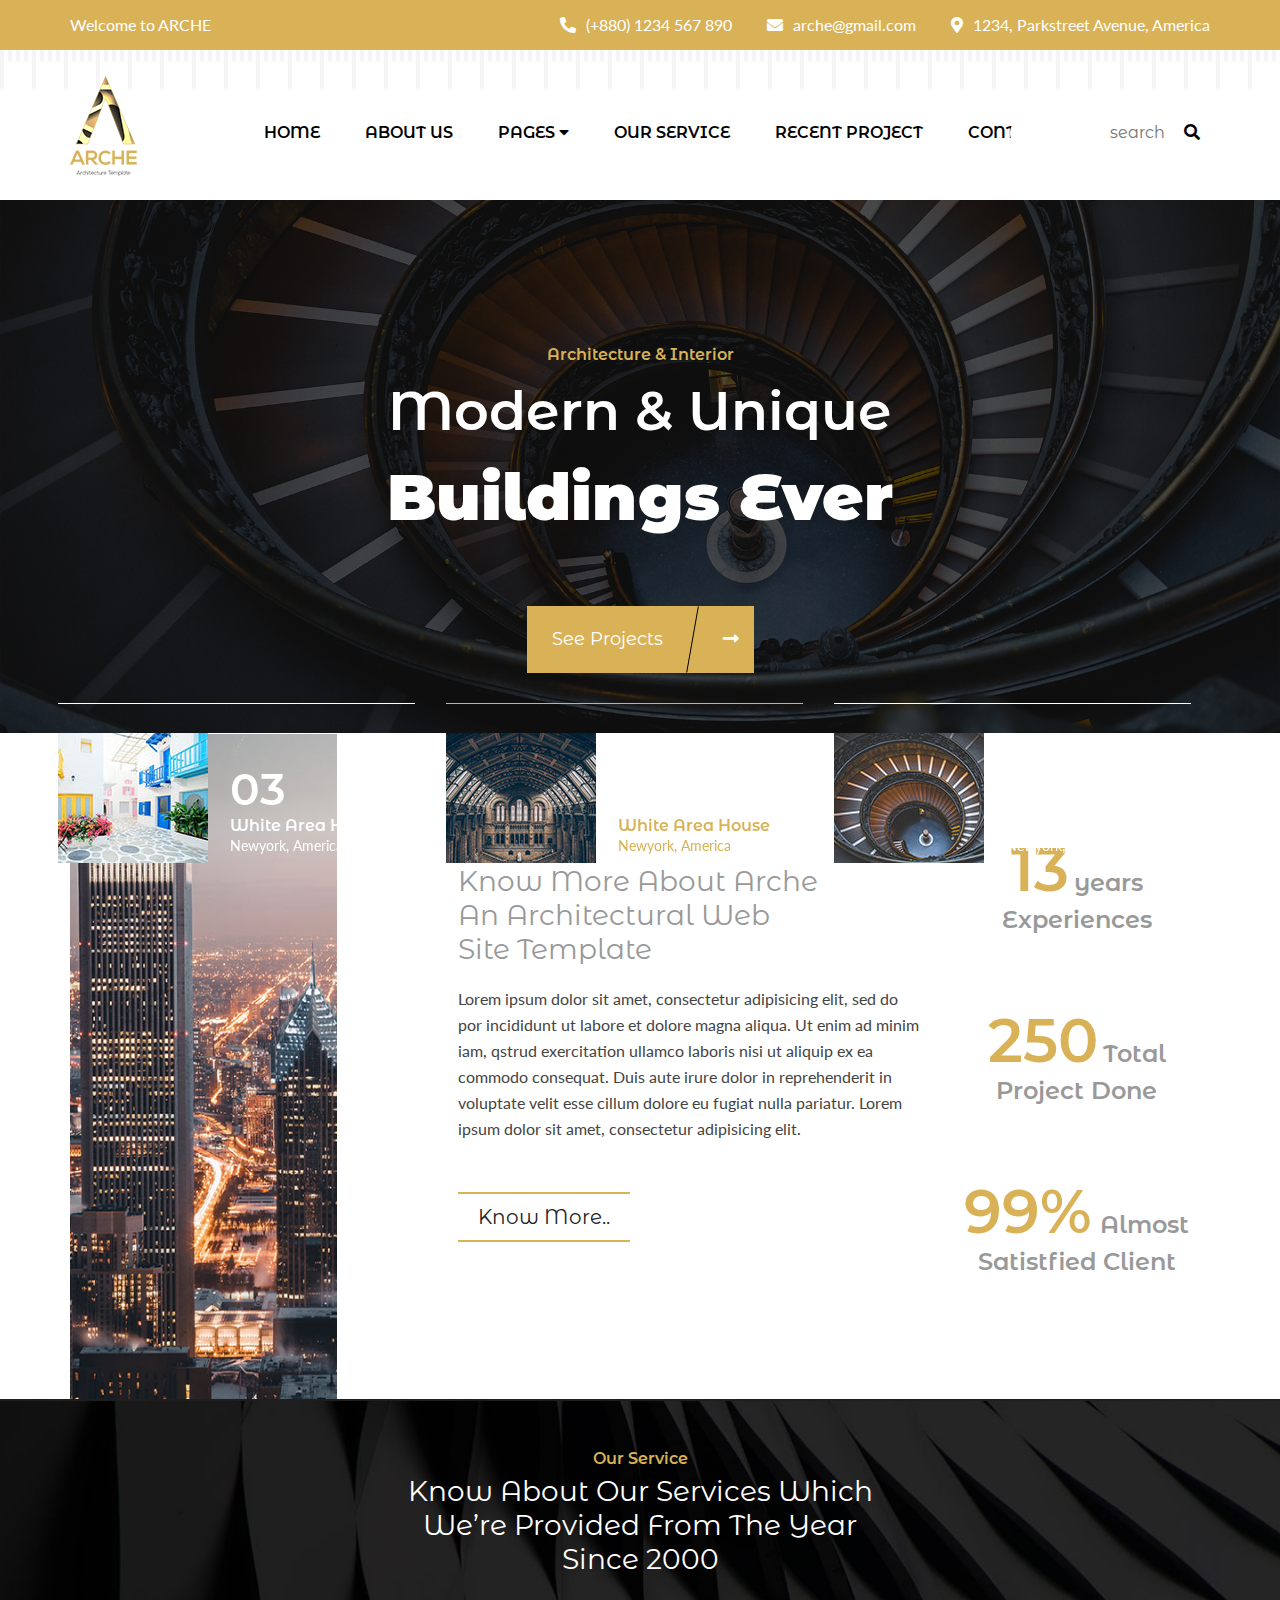
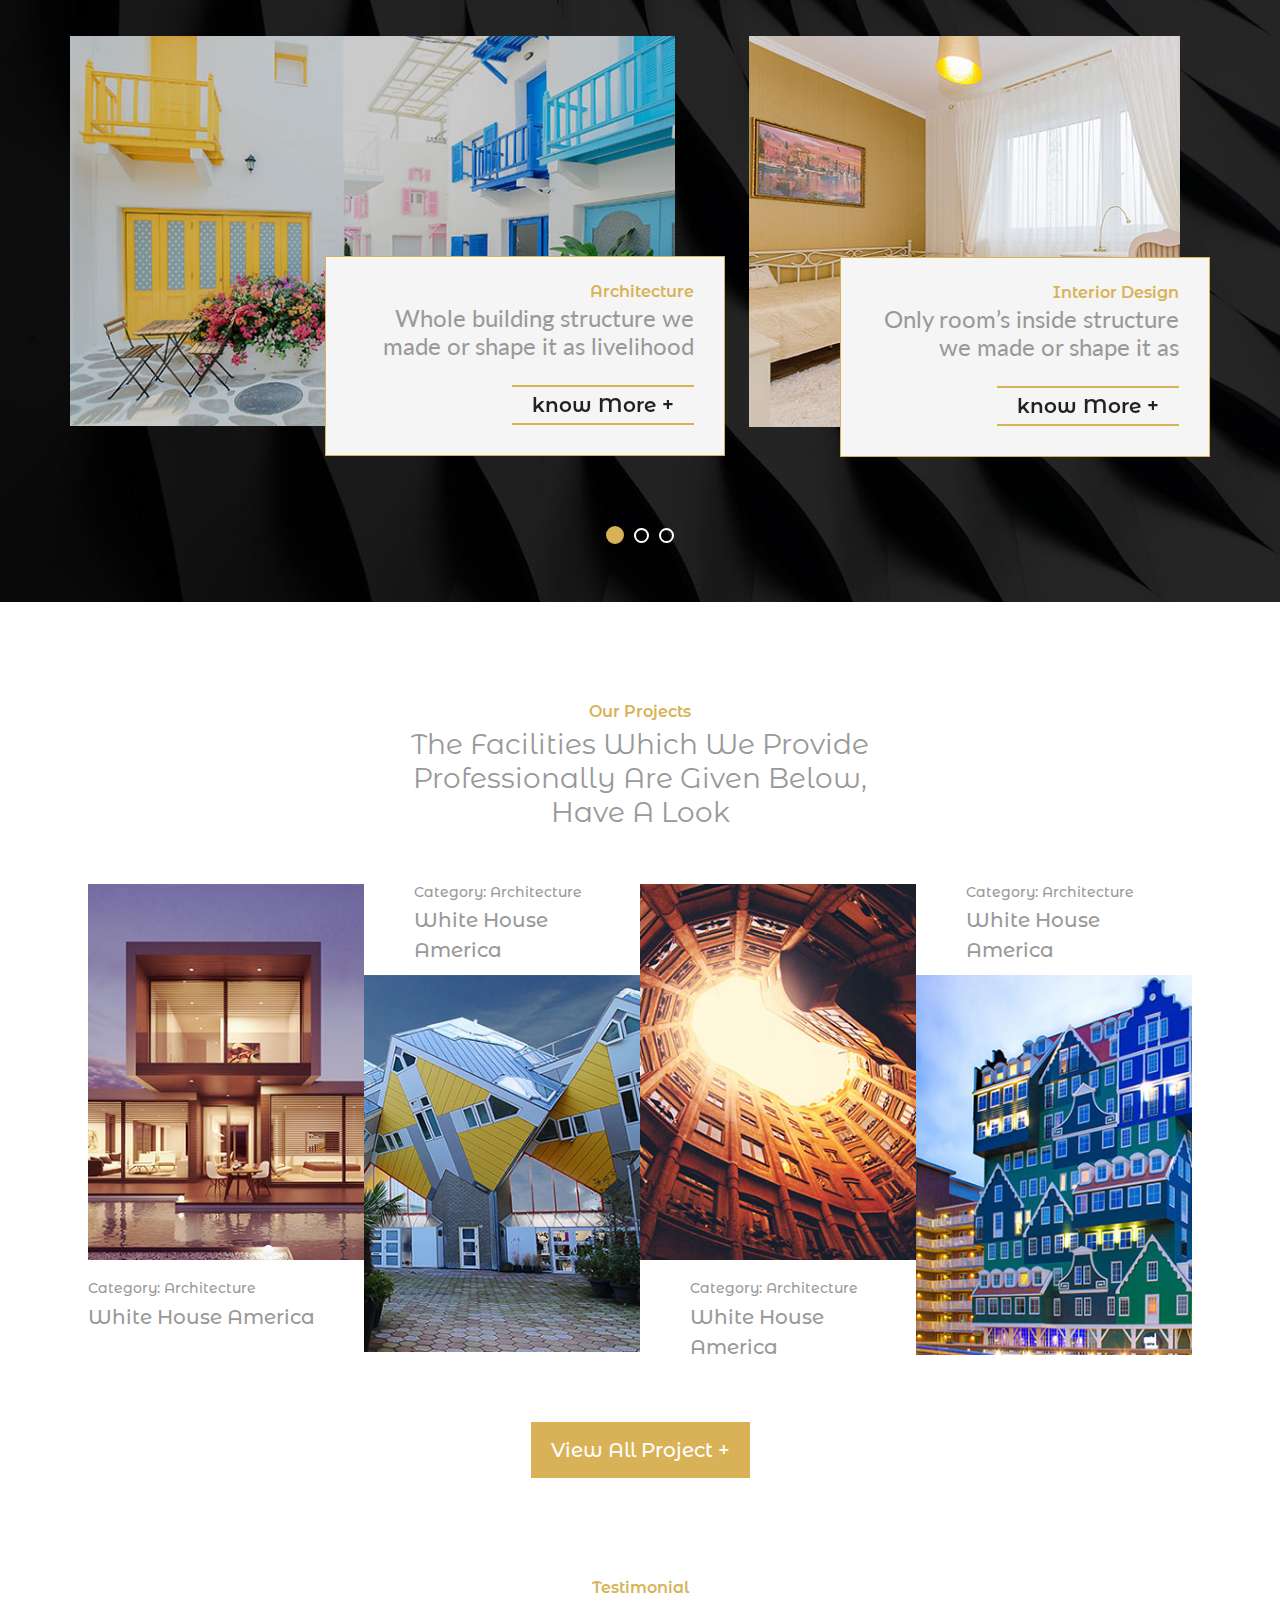
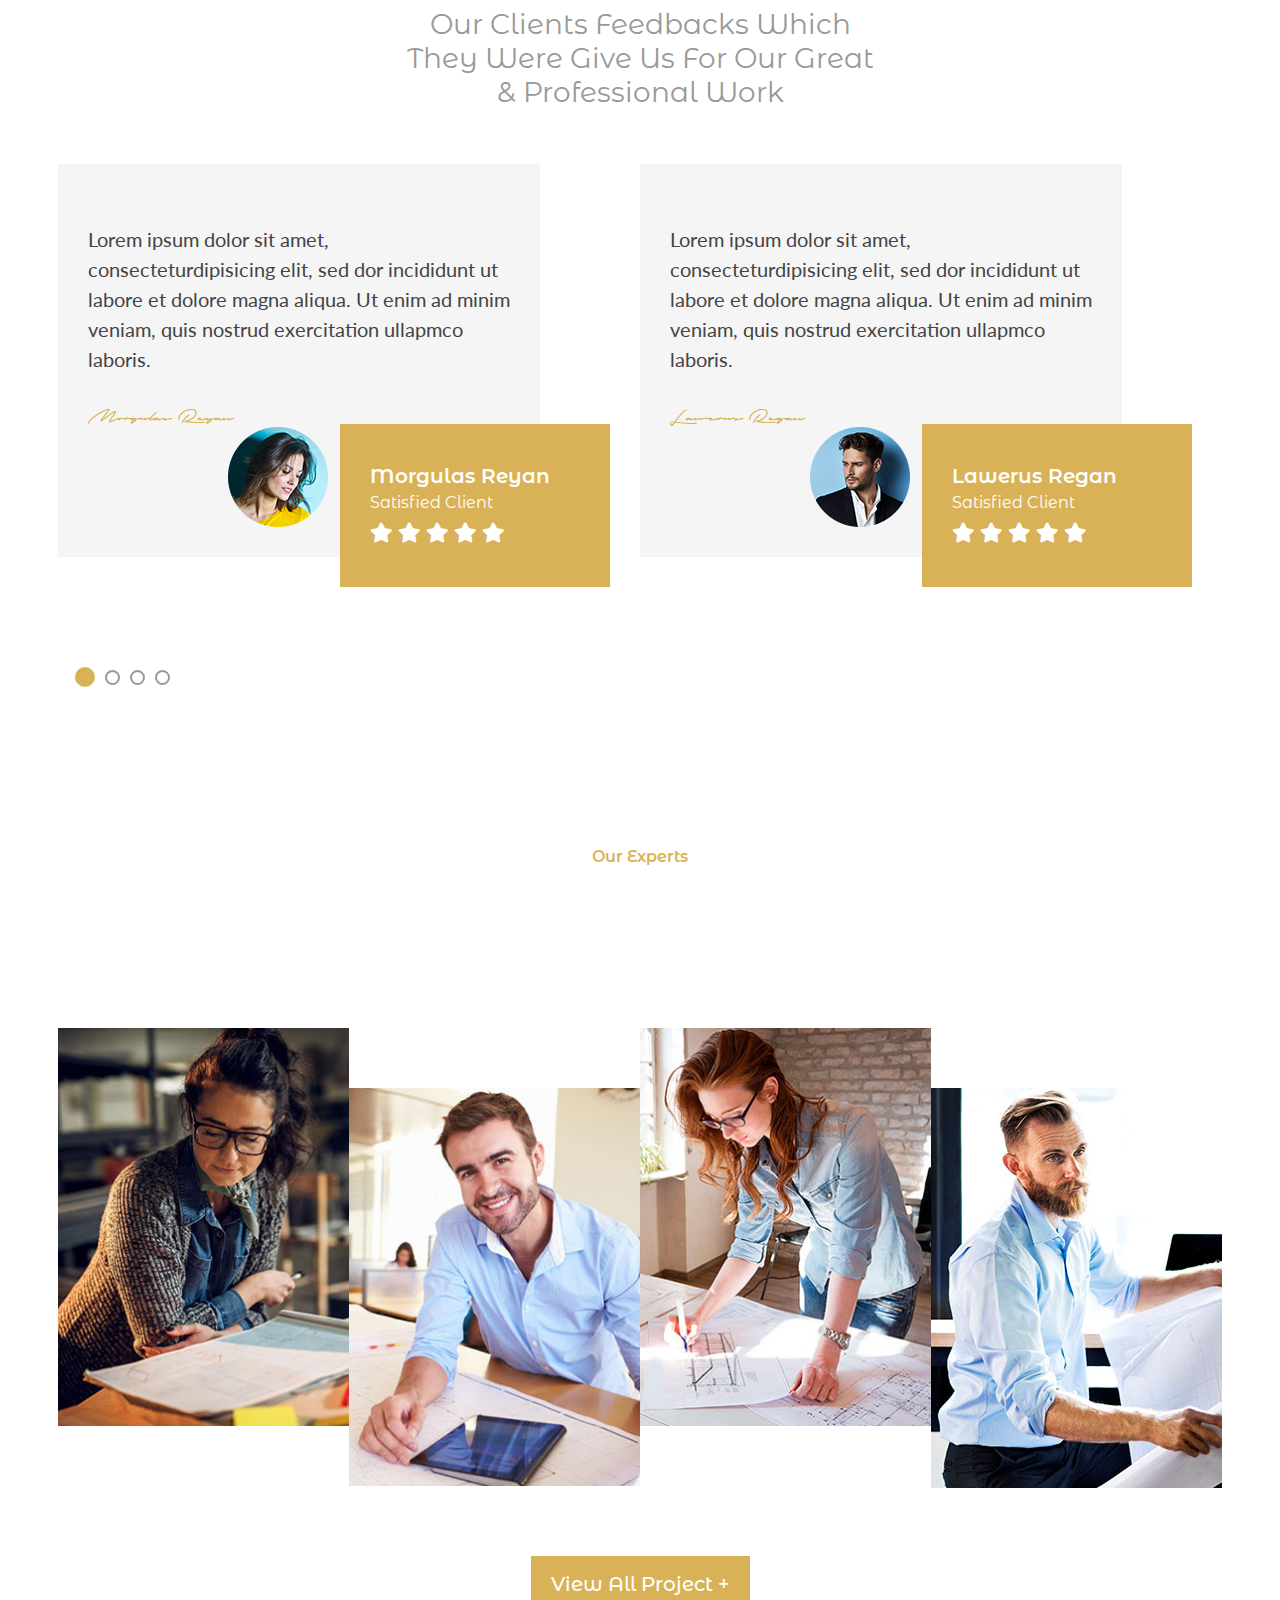
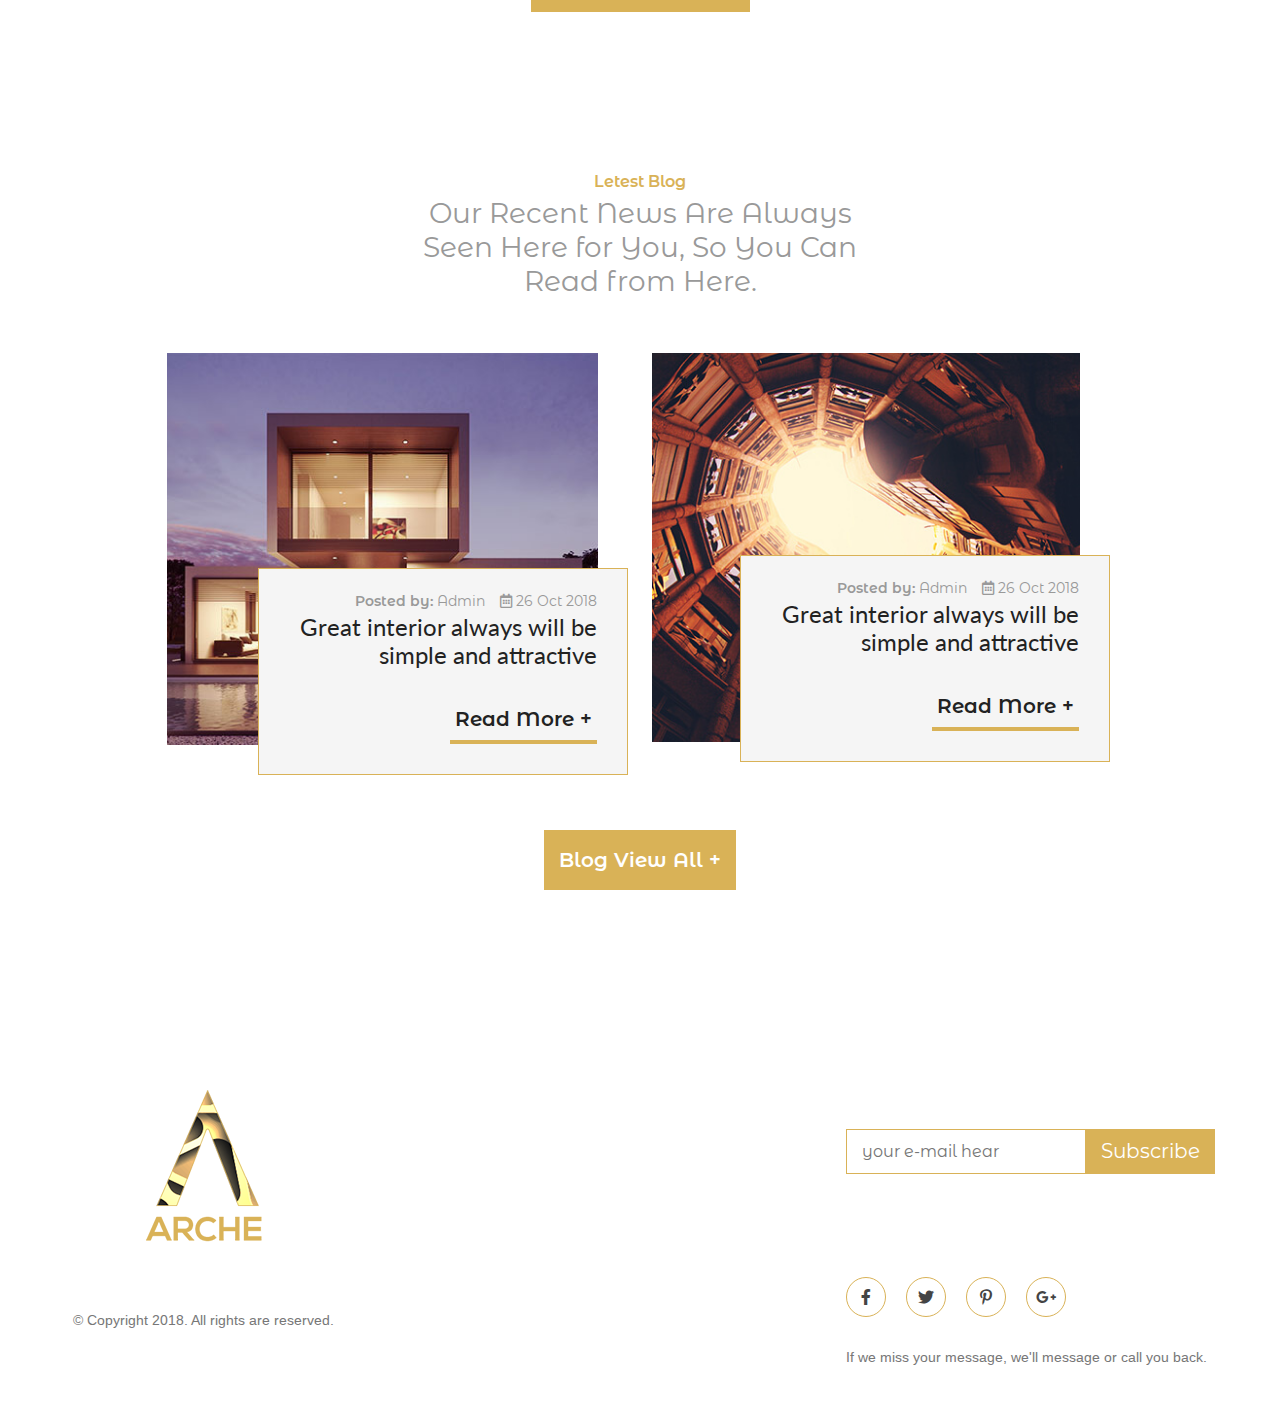
<file: index.html>
<!DOCTYPE html>
<html lang="en">

<head>
    <meta charset="UTF-8">
    <meta name="viewport" content="width=device-width, initial-scale=1">
    <title>Arche</title>
    <!-- Google Font -->
    <link href="https://fonts.googleapis.com/css2?family=Arimo&display=swap" rel="stylesheet">
    <link href="https://fonts.googleapis.com/css2?family=Montserrat+Alternates:wght@300;400;500;600;700;800;900&display=swap" rel="stylesheet">
    <link href="https://fonts.googleapis.com/css2?family=Lato:wght@300;400;700;900&display=swap" rel="stylesheet">
    <!-- Google Font -->
    <!-- Link CSS -->
    <link rel="stylesheet" href="css/all.min.css">
    <link rel="stylesheet" href="css/bootstrap.min.css">
    <!---->
    <link rel="stylesheet" href="css/slick.css">
    <!---->
    <link rel="stylesheet" href="css/style.css">
    <!-- Link CSS -->
</head>

<body>

    <!--=================================
        Header Part Start Hear 
==================================-->
    <section id="header_part">
        <div class="container px-lg-0">
            <div class="row">
                <div class="col-lg-3">
                    <div class="header_text">
                        <p>Welcome to <span>Arche</span></p>
                    </div>
                </div>
                <div class="col-lg-9">
                    <div class="header_contact text-end">
                        <a href="callto:+8801234567890"><i class="fas fa-phone-alt"></i>(+880) 1234 567 890 </a>
                        <a href="mailto:arche@gmail.com "><i class="fas fa-envelope"></i>arche@gmail.com </a>
                        <p><i class="fas fa-map-marker-alt"></i>1234, Parkstreet Avenue, America</p>
                    </div>
                </div>
            </div>
        </div>
    </section>
    <!--=================================
        Header Part End Hear 
==================================-->
    <!--=================================
        Menu Part Start Hear 
==================================-->
    <section id="menu_part">
        <div class="container px-lg-0">
            <div class="row">
                <div class="col-lg-2">
                    <div class="logo">
                        <a href="index.html"><img src="images/logo.png" alt="logo"></a>
                    </div>
                </div>
                <div class="col-lg-10">
                    <div class="menu_section">
                        <nav class="navbar navbar-expand-lg main_menu">
                            <button class="navbar-toggler" type="button" data-bs-toggle="collapse" data-bs-target="#navbarSupportedContent" aria-controls="navbarSupportedContent" aria-expanded="false" aria-label="Toggle navigation">
                                <span class="navbar-toggler-icon"></span>
                            </button>
                            <div class="collapse navbar-collapse" id="navbarSupportedContent">
                                <ul class="navbar-nav me-auto mb-2 mb-lg-0">
                                    <li class="nav-item">
                                        <a class="nav-link active" aria-current="page" href="index.html">Home</a>
                                    </li>
                                    <li class="nav-item">
                                        <a class="nav-link" href="about.html">About Us</a>
                                    </li>
                                    <li class="nav-item">
                                        <a class="nav-link" href="#">Pages <i class="fas fa-caret-down"></i></a>
                                        <ul>
                                            <li><a href="blog.html">Blog</a></li>
                                            <li><a href="#">Blog Details</a></li>
                                            <li><a href="#">Team</a></li>
                                            <li><a href="#">Member Details</a></li>
                                            <li><a href="404.html">404</a></li>
                                        </ul>
                                    </li>
                                    <li class="nav-item">
                                        <a class="nav-link" href="service.html">Our Service</a>
                                    </li>
                                    <li class="nav-item">
                                        <a class="nav-link" href="project.html">Recent Project</a>
                                    </li>
                                    <li class="nav-item">
                                        <a class="nav-link" href="contact.html">Contact</a>
                                    </li>
                                </ul>
                                <form class="search_box">
                                    <div class="search_in">
                                        <input type="text" placeholder="search">
                                    </div>
                                    <div class="search_icon">
                                        <button><i class="fas fa-search"></i></button>
                                    </div>

                                </form>
                            </div>
                        </nav>
                    </div>
                </div>
            </div>
        </div>
    </section>
    <!--=================================
        Menu Part End Hear 
==================================-->


    <!--=================================
        Banner Part Start Hear 
==================================-->
    <section id="banner_part">
        <div class="big_slider text-center">
            <div class="big_slider_item">
                <img src="images/banner_1.jpg" alt="banner" class="img-fluid w-100">
                <div class="overly">
                    <h5>Architecture & Interior</h5>
                    <h2>Modern & Unique</h2>
                    <h1>Buildings Ever</h1>
                    <a href="#">See Projects <i class="fas fa-long-arrow-alt-right"></i></a>
                </div>
            </div>
            <div class="big_slider_item">
                <img src="images/banner_2.jpg" alt="banner" class="img-fluid w-100">
                <div class="overly">
                    <h5>Architecture & Interior</h5>
                    <h2>Modern & Unique</h2>
                    <h1>Buildings Ever</h1>
                    <a href="#">See Projects <i class="fas fa-long-arrow-alt-right"></i></a>
                </div>
            </div>
            <div class="big_slider_item">
                <img src="images/banner_3.jpg" alt="banner" class="img-fluid w-100">
                <div class="overly">
                    <h5>Architecture & Interior</h5>
                    <h2>Modern & Unique</h2>
                    <h1>Buildings Ever</h1>
                    <a href="#">See Projects <i class="fas fa-long-arrow-alt-right"></i></a>
                </div>
            </div>
            <div class="big_slider_item">
                <img src="images/banner_1.jpg" alt="banner" class="img-fluid w-100">
                <div class="overly">
                    <h5>Architecture & Interior</h5>
                    <h2>Modern & Unique</h2>
                    <h1>Buildings Ever</h1>
                    <a href="#">See Projects <i class="fas fa-long-arrow-alt-right"></i></a>
                </div>
            </div>
            <div class="big_slider_item">
                <img src="images/banner_2.jpg" alt="banner" class="img-fluid w-100">
                <div class="overly">
                    <h5>Architecture & Interior</h5>
                    <h2>Modern & Unique</h2>
                    <h1>Buildings Ever</h1>
                    <a href="#">See Projects <i class="fas fa-long-arrow-alt-right"></i></a>
                </div>
            </div>
            <div class="big_slider_item">
                <img src="images/banner_3.jpg" alt="banner" class="img-fluid w-100">
                <div class="overly">
                    <h5>Architecture & Interior</h5>
                    <h2>Modern & Unique</h2>
                    <h1>Buildings Ever</h1>
                    <a href="#">See Projects <i class="fas fa-long-arrow-alt-right"></i></a>
                </div>
            </div>
        </div>
        <div class="small_slider">
            <div class="sm_slider_item">
                <div class="container px-lg-0">
                    <div class="row sm-slider">
                        <div class="col-lg-4 shape1">
                            <div class="row">
                                <div class="col-lg-5">
                                    <img src="images/Small%20Image%2001.jpg" alt="small_banner">
                                </div>
                                <div class="col-lg-7">
                                    <h4>01</h4>
                                    <h3>White Area House</h3>
                                    <p>Newyork, America</p>
                                </div>
                            </div>
                        </div>
                        <div class="col-lg-4 shape1">
                            <div class="row">
                                <div class="col-lg-5">
                                    <img src="images/banner_small2.jpg" alt="small_banner">
                                </div>
                                <div class="col-lg-7">
                                    <h4>02</h4>
                                    <h3>White Area House</h3>
                                    <p>Newyork, America</p>
                                </div>
                            </div>
                        </div>
                        <div class="col-lg-4 shape1">
                            <div class="row">
                                <div class="col-lg-5">
                                    <img src="images/banner_small3.png" alt="small_banner">
                                </div>
                                <div class="col-lg-7">
                                    <h4>03</h4>
                                    <h3>White Area House</h3>
                                    <p>Newyork, America</p>
                                </div>
                            </div>
                        </div>
                        <div class="col-lg-4 shape1">
                            <div class="row">
                                <div class="col-lg-5">
                                    <img src="images/Small%20Image%2001.jpg" alt="small_banner">
                                </div>
                                <div class="col-lg-7">
                                    <h4>01</h4>
                                    <h3>White Area House</h3>
                                    <p>Newyork, America</p>
                                </div>
                            </div>
                        </div>
                        <div class="col-lg-4 shape1">
                            <div class="row">
                                <div class="col-lg-5">
                                    <img src="images/banner_small2.jpg" alt="small_banner">
                                </div>
                                <div class="col-lg-7">
                                    <h4>02</h4>
                                    <h3>White Area House</h3>
                                    <p>Newyork, America</p>
                                </div>
                            </div>
                        </div>
                        <div class="col-lg-4 shape1">
                            <div class="row">
                                <div class="col-lg-5">
                                    <img src="images/banner_small3.png" alt="small_banner">
                                </div>
                                <div class="col-lg-7">
                                    <h4>03</h4>
                                    <h3>White Area House</h3>
                                    <p>Newyork, America</p>
                                </div>
                            </div>
                        </div>
                    </div>
                </div>
            </div>
        </div>
    </section>
    <!--=================================
        Banner Part End Hear 
==================================-->



    <!--=================================
        About Part Start Hear 
==================================-->
    <section id="about_part">
        <div class="container px-lg-0">
            <div class="row">
                <div class="col-lg-3">
                    <div class="about_img">
                        <img src="images/about1.jpg" alt="about" class="img-fluid W-100">
                    </div>
                </div>
                <div class="col-lg-5 offset-1">
                    <div class="about_text_middle">
                        <h4>About Arche</h4>
                        <h2>Know More About Arche <br> An Architectural Web <br>Site Template</h2>
                        <p>Lorem ipsum dolor sit amet, consectetur adipisicing elit, sed do por incididunt ut labore et dolore magna aliqua. Ut enim ad minim iam, qstrud exercitation ullamco laboris nisi ut aliquip ex ea commodo consequat. Duis aute irure dolor in reprehenderit in voluptate velit esse cillum dolore eu fugiat nulla pariatur. Lorem ipsum dolor sit amet, consectetur adipisicing elit.</p>
                        <a href="about.html">Know More..</a>
                    </div>
                </div>
                <div class="col-lg-3">
                    <div class="about_count text-center">
                        <div class="experiences">
                            <h4><span class="carche">18</span>years</h4>
                            <h4>Experiences</h4>
                        </div>
                        <div class="project">
                            <h4><span class="carche">250</span>Total</h4>
                            <h4>Project Done</h4>
                        </div>
                        <div class="satistfied ">
                            <h4><span class="carche">99</span>Almost</h4>
                            <h4>Satistfied Client</h4>
                        </div>
                    </div>
                </div>
            </div>
        </div>
    </section>
    <!--=================================
        About Part End Hear 
==================================-->

    <!--=================================
        Service Part Start Hear 
==================================-->
    <section id="service_part" style="background: url(images/service-banner.jpg)">
        <div class="container px-lg-0">
            <div class="row">
                <div class="col-lg-12 text-center">
                    <div class="service_title">
                        <h2>Our Service</h2>
                        <p>Know About Our Services Which <br> We’re Provided From The Year <br> Since 2000 </p>
                    </div>
                </div>
            </div>
            <div class="service_slider">
                <div class="col-lg-12">
                    <div class="row">
                        <div class="col-lg-7">
                            <div class="service_slider_big">
                                <img src="images/service-slider1.jpg" alt="service-slider1" class="img-fluid w-100">
                                <div class="overly text-end">
                                    <h4>Architecture</h4>
                                    <p>Whole building structure we <br> made or shape it as livelihood</p>
                                    <a href="#">know More +</a>
                                </div>
                            </div>
                        </div>
                        <div class="col-lg-5">
                            <div class="service_slider_small">
                                <img src="images/service-slider2.jpg" alt="service-slider2" class="img-fluid w-100">
                                <div class="overly text-end">
                                    <h4>Interior Design</h4>
                                    <p>Only room’s inside structure <br> we made or shape it as</p>
                                    <a href="#">know More +</a>
                                </div>
                            </div>
                        </div>
                    </div>
                </div>
                <div class="col-lg-12">
                    <div class="row">
                        <div class="col-lg-7">
                            <div class="service_slider_big">
                                <img src="images/service-slider1.jpg" alt="service-slider1" class="img-fluid w-100">
                                <div class="overly text-end">
                                    <h4>Architecture</h4>
                                    <p>Whole building structure we <br> made or shape it as livelihood</p>
                                    <a href="#">know More +</a>
                                </div>
                            </div>
                        </div>
                        <div class="col-lg-5">
                            <div class="service_slider_small">
                                <img src="images/service-slider2.jpg" alt="service-slider2" class="img-fluid w-100">
                                <div class="overly text-end">
                                    <h4>Interior Design</h4>
                                    <p>Only room’s inside structure <br> we made or shape it as</p>
                                    <a href="#">know More +</a>
                                </div>
                            </div>
                        </div>
                    </div>
                </div>
                <div class="col-lg-12">
                    <div class="row">
                        <div class="col-lg-7">
                            <div class="service_slider_big">
                                <img src="images/service-slider1.jpg" alt="service-slider1" class="img-fluid w-100">
                                <div class="overly text-end">
                                    <h4>Architecture</h4>
                                    <p>Whole building structure we <br> made or shape it as livelihood</p>
                                    <a href="#">know More +</a>
                                </div>
                            </div>
                        </div>
                        <div class="col-lg-5">
                            <div class="service_slider_small">
                                <img src="images/service-slider2.jpg" alt="service-slider2" class="img-fluid w-100">
                                <div class="overly text-end">
                                    <h4>Interior Design</h4>
                                    <p>Only room’s inside structure <br> we made or shape it as</p>
                                    <a href="#">know More +</a>
                                </div>
                            </div>
                        </div>
                    </div>
                </div>
            </div>
        </div>
    </section>
    <!--=================================
        Service Part End Hear 
==================================-->

    <!--=================================
        Our Project Part Start Hear 
==================================-->
    <section id="project_part">
        <div class="container px-lg-0">
            <div class="row text-center">
                <div class="col-lg-12">
                    <div class="project_title">
                        <h3>Our Projects</h3>
                        <p>The Facilities Which We Provide <br> Professionally Are Given Below,<br> Have A Look</p>
                    </div>
                </div>
            </div>
            <div class="row">
                <div class="col-lg-3 px-0">
                    <div class="project_item">
                        <div class="project_img">
                            <img src="images/project-1.jpg" alt="project" class="img-fluid w-100">
                            <div class="overly">
                                <a href="#">Full Project <i class="fas fa-external-link-alt"></i></a>
                            </div>
                        </div>
                        <div class="project_text mr13">
                            <h4>Category: Architecture</h4>
                            <p>White House America</p>
                        </div>
                    </div>
                </div>
                <div class="col-lg-3 px-0">
                    <div class="project_item">
                        <div class="project_texts mr24">
                            <h4>Category: Architecture</h4>
                            <p>White House America</p>
                        </div>
                        <div class="project_img">
                            <img src="images/project-2.jpg" alt="project" class="img-fluid w-100">
                            <div class="overly">
                                <a href="#">Full Project <i class="fas fa-external-link-alt"></i></a>
                            </div>
                        </div>
                    </div>
                </div>
                <div class="col-lg-3 px-0">
                    <div class="project_item">
                        <div class="project_img">
                            <img src="images/project-3.jpg" alt="project" class="img-fluid w-100">
                            <div class="overly">
                                <a href="#">Full Project <i class="fas fa-external-link-alt"></i></a>
                            </div>
                        </div>
                        <div class="project_texts mr13">
                            <h4>Category: Architecture</h4>
                            <p>White House America</p>
                        </div>
                    </div>
                </div>
                <div class="col-lg-3 px-0">
                    <div class="project_item">
                        <div class="project_texts mr24">
                            <h4>Category: Architecture</h4>
                            <p>White House America</p>
                        </div>
                        <div class="project_img">
                            <img src="images/project-4.jpg" alt="project" class="img-fluid w-100">
                            <div class="overly">
                                <a href="#">Full Project <i class="fas fa-external-link-alt"></i></a>
                            </div>
                        </div>
                    </div>
                </div>
            </div>
            <div class="row">
                <div class="col-lg-12 text-center">
                    <div class="our_project_view">
                        <a href="#">View All Project +</a>
                    </div>
                </div>
            </div>
        </div>
    </section>
    <!--=================================
        Our Project Part End Hear 
==================================-->


    <!--=================================
        Testimonial Part Start Hear 
==================================-->
    <section id="testimonial_part">
        <div class="container px-lg-0">
            <div class="row">
                <div class="col-lg-12 text-center">
                    <div class="testimonial_title">
                        <h3>Testimonial</h3>
                        <p>Our Clients Feedbacks Which <br> They Were Give Us For Our Great <br> & Professional Work</p>
                    </div>
                </div>
            </div>
            <div class="row testimonial_slider">
                <div class="col-lg-6">
                    <div class="testimonial_slider_item">
                        <p>Lorem ipsum dolor sit amet, consecteturdipisicing elit, sed dor incididunt ut labore et dolore magna aliqua. Ut enim ad minim veniam, quis nostrud exercitation ullapmco laboris.</p>
                        <h3>Morgulas Reyan</h3>
                        <img src="images/testimonial-female.png" alt="testimonial female">
                        <div class="overly">
                            <h4>Morgulas Reyan</h4>
                            <p>Satisfied Client</p>
                            <i class="fas fa-star"></i>
                            <i class="fas fa-star"></i>
                            <i class="fas fa-star"></i>
                            <i class="fas fa-star"></i>
                            <i class="fas fa-star"></i>
                        </div>
                    </div>
                </div>
                <div class="col-lg-6">
                    <div class="testimonial_slider_item">
                        <p>Lorem ipsum dolor sit amet, consecteturdipisicing elit, sed dor incididunt ut labore et dolore magna aliqua. Ut enim ad minim veniam, quis nostrud exercitation ullapmco laboris.</p>
                        <h3>Lawerus Regan</h3>
                        <img src="images/testimonial-male.png" alt="testimonial male">
                        <div class="overly">
                            <h4>Lawerus Regan</h4>
                            <p>Satisfied Client</p>
                            <i class="fas fa-star"></i>
                            <i class="fas fa-star"></i>
                            <i class="fas fa-star"></i>
                            <i class="fas fa-star"></i>
                            <i class="fas fa-star"></i>
                        </div>
                    </div>
                </div>
                <div class="col-lg-6">
                    <div class="testimonial_slider_item">
                        <p>Lorem ipsum dolor sit amet, consecteturdipisicing elit, sed dor incididunt ut labore et dolore magna aliqua. Ut enim ad minim veniam, quis nostrud exercitation ullapmco laboris.</p>
                        <h3>Morgulas Reyan</h3>
                        <img src="images/testimonial-female.png" alt="testimonial female">
                        <div class="overly">
                            <h4>Morgulas Reyan</h4>
                            <p>Satisfied Client</p>
                            <i class="fas fa-star"></i>
                            <i class="fas fa-star"></i>
                            <i class="fas fa-star"></i>
                            <i class="fas fa-star"></i>
                            <i class="fas fa-star"></i>
                        </div>
                    </div>
                </div>
                <div class="col-lg-6">
                    <div class="testimonial_slider_item">
                        <p>Lorem ipsum dolor sit amet, consecteturdipisicing elit, sed dor incididunt ut labore et dolore magna aliqua. Ut enim ad minim veniam, quis nostrud exercitation ullapmco laboris.</p>
                        <h3>Lawerus Regan</h3>
                        <img src="images/testimonial-male.png" alt="testimonial male">
                        <div class="overly">
                            <h4>Lawerus Regan</h4>
                            <p>Satisfied Client</p>
                            <i class="fas fa-star"></i>
                            <i class="fas fa-star"></i>
                            <i class="fas fa-star"></i>
                            <i class="fas fa-star"></i>
                            <i class="fas fa-star"></i>
                        </div>
                    </div>
                </div>
            </div>
        </div>
    </section>
    <!--=================================
        Testimonial Part End Hear 
==================================-->

    <!--=================================
        Our Experts Part Start Hear 
==================================-->
    <section id="team_part" style="background: url(images/team-banner.jpg)">
        <div class="container px-lg-0">
            <div class="row">
                <div class="col-lg-12 text-center">
                    <div class="team_title">
                        <h3>Our Experts</h3>
                        <p>The Expert Team Members Who <br> Are Making These Amazing &amp; <br> Creative Sculpture</p>
                    </div>
                </div>
            </div>
            <div class="row">
                <div class="col-lg-3 px-0">
                    <div class="team_item">
                        <div class="team_img">
                            <img src="images/team-1.jpg" alt="team1" class="img-fluid w-100">
                            <div class="overly">
                                <a href="#">Full Project <i class="fas fa-external-link-alt"></i></a>
                            </div>
                        </div>
                        <div class="team_text tr13">
                            <h4>Marya D’cruz</h4>
                            <p>Architect</p>
                        </div>
                    </div>
                </div>
                <div class="col-lg-3 px-0">
                    <div class="team_item">
                        <div class="team_texts tr24">
                            <h4>Ramppi Frandge</h4>
                            <p>Interior Designer</p>
                        </div>
                        <div class="team_img">
                            <img src="images/team-2.jpg" alt="team2" class="img-fluid w-100">
                            <div class="overly">
                                <a href="#">Full Project <i class="fas fa-external-link-alt"></i></a>
                            </div>
                        </div>
                    </div>
                </div>
                <div class="col-lg-3 px-0">
                    <div class="team_item">
                        <div class="team_img">
                            <img src="images/team-3.jpg" alt="team1" class="img-fluid w-100">
                            <div class="overly">
                                <a href="#">Full Project <i class="fas fa-external-link-alt"></i></a>
                            </div>
                        </div>
                        <div class="team_texts tr13">
                            <h4>Lora Ramppage</h4>
                            <p>Exterior Designer</p>
                        </div>
                    </div>
                </div>
                <div class="col-lg-3 px-0">
                    <div class="team_item">
                        <div class="team_texts tr24">
                            <h4>Josefin Arch</h4>
                            <p>Architect</p>
                        </div>
                        <div class="team_img">
                            <img src="images/team-4.jpg" alt="team2" class="img-fluid w-100">
                            <div class="overly">
                                <a href="#">Full Project <i class="fas fa-external-link-alt"></i></a>
                            </div>
                        </div>
                    </div>
                </div>
            </div>
            <div class="row">
                <div class="col-lg-12 text-center">
                    <div class="team_view">
                        <a href="#">View All Project +</a>
                    </div>
                </div>
            </div>
        </div>
    </section>
    <!--=================================
        Our Experts Part End Hear 
==================================-->

    <!--=================================
        Blog Part Start Hear 
==================================-->
    <section id="blog_part">
        <div class="container px-lg-0">
            <div class="row">
                <div class="col-lg-12 text-center">
                    <div class="blog_title">
                        <h3>Letest Blog</h3>
                        <p>Our Recent News Are Always <br> Seen Here for You, So You Can <br> Read from Here.</p>
                    </div>
                </div>
            </div>
            <div class="row">
                <div class="col-lg-5 offset-1 text-end">
                    <div class="blog_thumbnail">
                        <img src="images/blog-thumbnail1.jpg" alt="blog" class="img-fluid w-100">
                        <div class="overly">
                            <h5 class="post_mar"><span>Posted by:</span> Admin</h5>
                            <h5> <span><i class="far fa-calendar-alt"></i></span> 26 Oct 2018</h5>
                            <p>Great interior always will be simple and attractive</p>
                            <a href="#">Read More +</a>
                        </div>
                    </div>
                </div>
                <div class="col-lg-6 text-end">
                    <div class="blog_thumbnail thumbani2">
                        <img src="images/blog-thumbnail2.jpg" alt="blog" class="img-fluid w-100">
                        <div class="overly">
                            <h5 class="post_mar"><span>Posted by:</span> Admin</h5>
                            <h5> <span><i class="far fa-calendar-alt"></i></span> 26 Oct 2018</h5>
                            <p>Great interior always will be simple and attractive</p>
                            <a href="#">Read More +</a>
                        </div>
                    </div>
                </div>
            </div>
            <div class="row">
                <div class="col-lg-12 text-center">
                    <div class="blog_view_all">
                        <a href="#">Blog View All +</a>
                    </div>
                </div>
            </div>
        </div>
    </section>
    <!--=================================
        Blog Part End Hear 
==================================-->

    <!--=================================
        Footer Part Start Hear 
==================================-->
    <footer id="footer_part" style="background: url(images/footer-banner.jpg)">
        <div class="container px-lg-0">
            <div class="row">
                <div class="col-lg-3 text-center">
                    <div class="footer_left">
                        <a href="#"><img src="images/footer-logo.png" alt="logo"></a>
                        <p>&copy; Copyright 2018. All rights are reserved. </p>
                    </div>
                </div>
                <div class="col-lg-3 offset-1">
                    <div class="footer_middle">
                        <h2>Contact us</h2>
                        <div class="footer_phone">
                            <i class="fas fa-phone-alt"></i>
                            <p>+880 1234 567 890 <span>+880 0987 654 321</span></p>
                        </div>
                        <div class="footer_email">
                            <i class="fas fa-envelope"></i>
                            <p>archearchuitec@gmail.com <span>architect@archegmail.com</span></p>
                        </div>
                        <div class="footer_location">
                            <i class="fas fa-map-marker-alt"></i>
                            <p>1234, Parkstreet Avenue <span>Newyork, America</span></p>
                        </div>
                    </div>
                </div>
                <div class="col-lg-4 offset-1">
                    <div class="footer_right">
                        <h2>Signup for Newsletter</h2>
                        <form class="subscirbe_footer">
                            <input class="in_btn" type="email" placeholder="your e-mail hear">
                            <button type="submit" class="sc_btn">Subscribe</button>
                        </form>
                        <div class="footer_social_widget">
                            <h2>Get in Touch</h2>
                            <div class="social_icon">
                                <a href="#"><i class="fab fa-facebook-f"></i></a>
                                <a href="#"><i class="fab fa-twitter"></i></a>
                                <a href="#"><i class="fab fa-pinterest-p"></i></a>
                                <a href="#"><i class="fab fa-google-plus-g"></i></a>
                            </div>
                            <p>If we miss your message, we'll message or call you back.</p>
                        </div>
                    </div>
                </div>
            </div>
        </div>
    </footer>
    <!--=================================
        Footer Part End Hear 
==================================-->


    <!-- Js Link Hear -->
    <script src="js/jquery-1.12.4.min.js"></script>
    <script src="js/bootstrap.bundle.min.js"></script>
    <!---->
    <script src="js/waypoints.min.js"></script>
    <script src="js/jquery.counterup.min.js"></script>
    <script src="js/slick.min.js"></script>
    <!---->
    <script src="js/script.js"></script>
    <!-- Js Link Hear -->
</body>

</html>
</file>
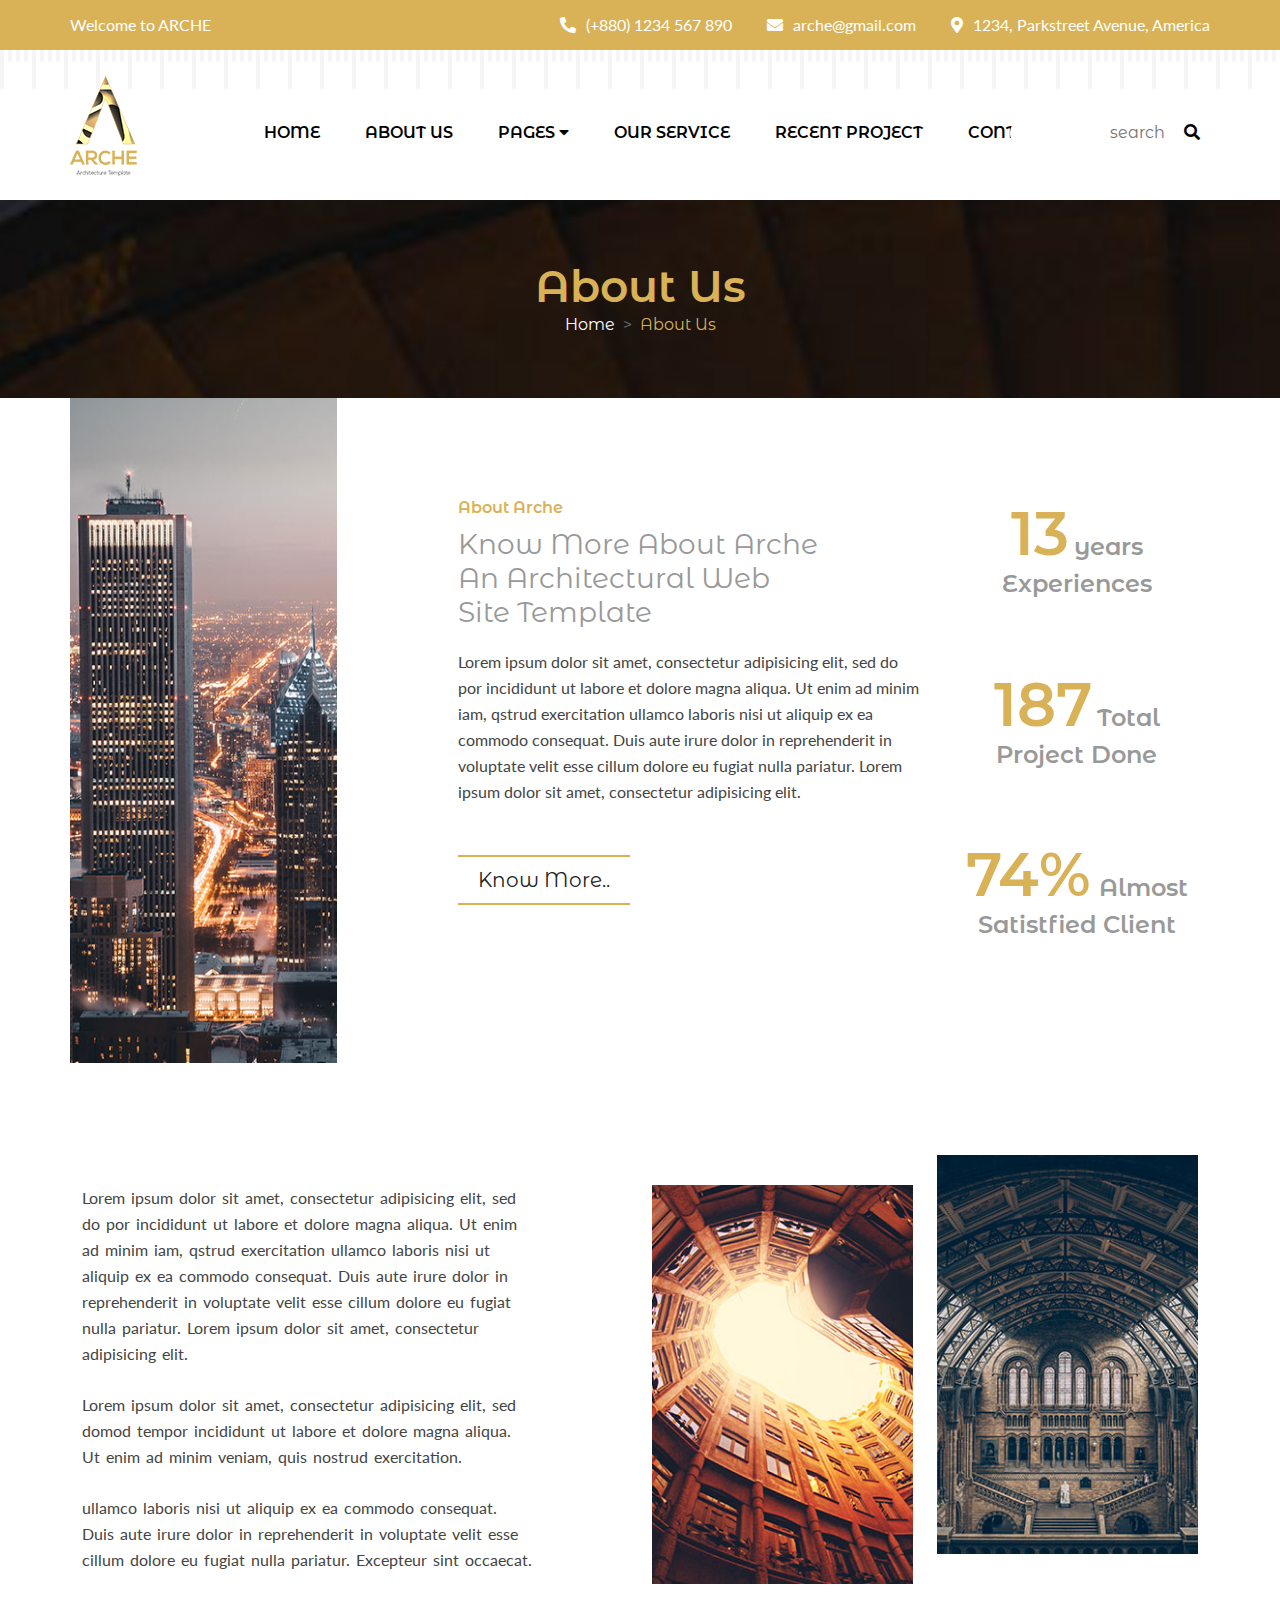
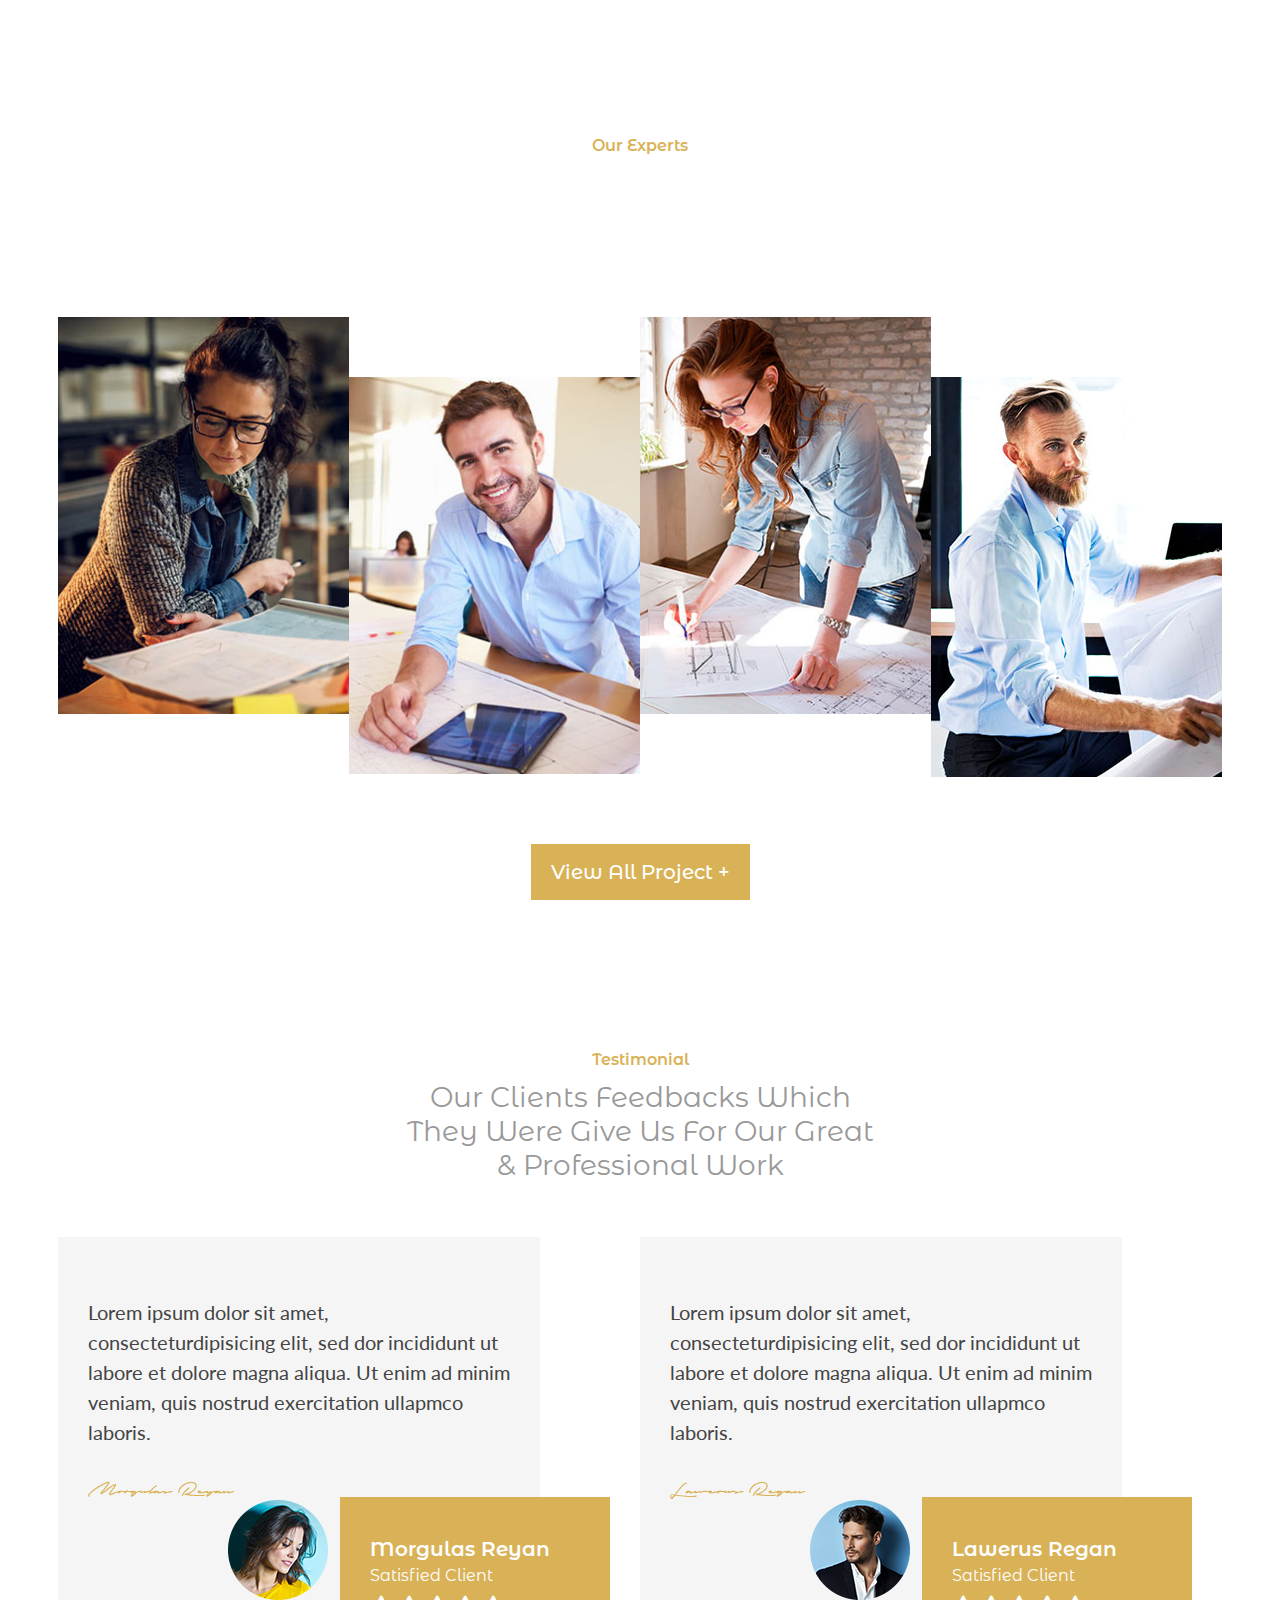
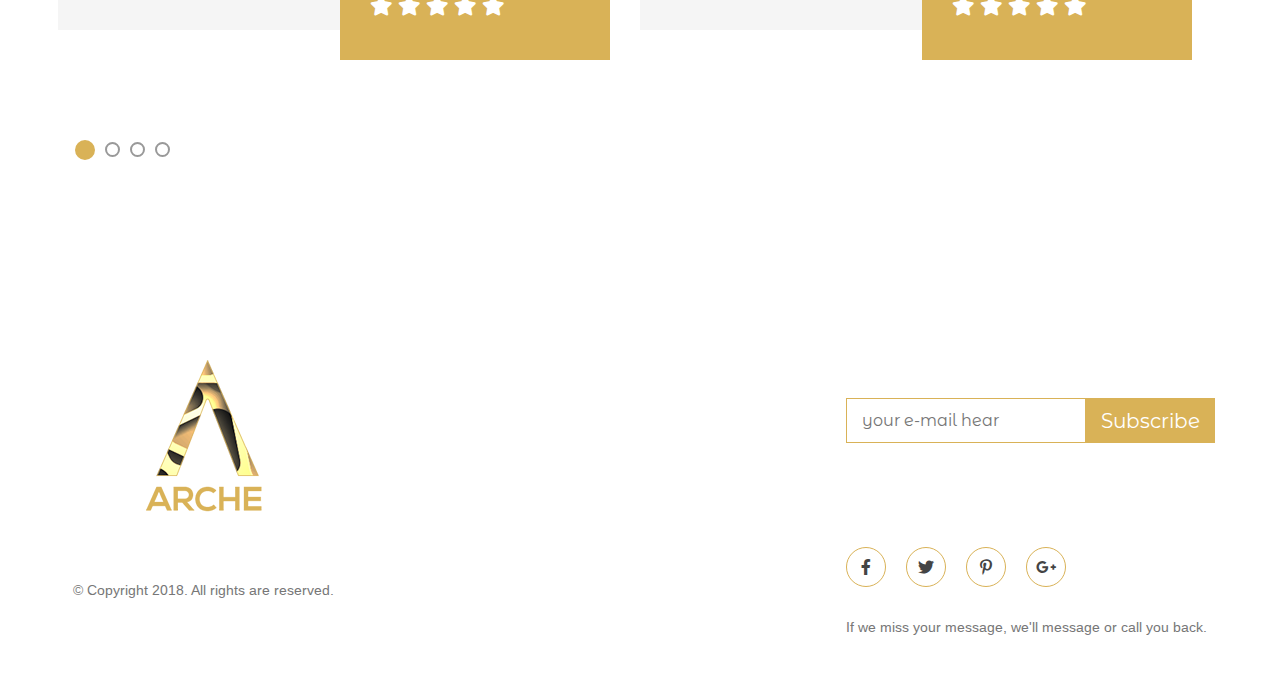
<file: about.html>
<!DOCTYPE html>
<html lang="en">

<head>
    <meta charset="UTF-8">
    <meta name="viewport" content="width=device-width, initial-scale=1">
    <title>About</title>
    <!-- Google Font -->
    <link href="https://fonts.googleapis.com/css2?family=Arimo&display=swap" rel="stylesheet">
    <link href="https://fonts.googleapis.com/css2?family=Montserrat+Alternates:wght@300;400;500;600;700;800;900&display=swap" rel="stylesheet">
    <link href="https://fonts.googleapis.com/css2?family=Lato:wght@300;400;700;900&display=swap" rel="stylesheet">
    <!-- Google Font -->
    <!-- Link CSS -->
    <link rel="stylesheet" href="css/all.min.css">
    <link rel="stylesheet" href="css/bootstrap.min.css">
    <!---->
    <link rel="stylesheet" href="css/slick.css">
    <!---->
    <link rel="stylesheet" href="css/style.css">
    <!-- Link CSS -->
</head>

<body>

    <!--=================================
        Header Part Start Hear 
==================================-->
    <section id="header_part">
        <div class="container px-lg-0">
            <div class="row">
                <div class="col-lg-3">
                    <div class="header_text">
                        <p>Welcome to <span>Arche</span></p>
                    </div>
                </div>
                <div class="col-lg-9">
                    <div class="header_contact text-end">
                        <a href="callto:+8801234567890"><i class="fas fa-phone-alt"></i>(+880) 1234 567 890 </a>
                        <a href="mailto:arche@gmail.com "><i class="fas fa-envelope"></i>arche@gmail.com </a>
                        <p><i class="fas fa-map-marker-alt"></i>1234, Parkstreet Avenue, America</p>
                    </div>
                </div>
            </div>
        </div>
    </section>
    <!--=================================
        Header Part End Hear 
==================================-->

    <!--=================================
        Menu Part Start Hear 
==================================-->
    <section id="menu_part">
        <div class="container px-lg-0">
            <div class="row">
                <div class="col-lg-2">
                    <div class="logo">
                        <a href="index.html"><img src="images/logo.png" alt="logo"></a>
                    </div>
                </div>
                <div class="col-lg-10">
                    <div class="menu_section">
                        <nav class="navbar navbar-expand-lg main_menu">
                            <button class="navbar-toggler" type="button" data-bs-toggle="collapse" data-bs-target="#navbarSupportedContent" aria-controls="navbarSupportedContent" aria-expanded="false" aria-label="Toggle navigation">
                                <span class="navbar-toggler-icon"></span>
                            </button>
                            <div class="collapse navbar-collapse" id="navbarSupportedContent">
                                <ul class="navbar-nav me-auto mb-2 mb-lg-0">
                                    <li class="nav-item">
                                        <a class="nav-link active" aria-current="page" href="index.html">Home</a>
                                    </li>
                                    <li class="nav-item">
                                        <a class="nav-link" href="about.html">About Us</a>
                                    </li>
                                    <li class="nav-item">
                                        <a class="nav-link" href="#">Pages <i class="fas fa-caret-down"></i></a>
                                        <ul>
                                            <li><a href="blog.html">Blog</a></li>
                                            <li><a href="#">Blog Details</a></li>
                                            <li><a href="#">Team</a></li>
                                            <li><a href="#">Member Details</a></li>
                                            <li><a href="404.html">404</a></li>
                                        </ul>
                                    </li>
                                    <li class="nav-item">
                                        <a class="nav-link" href="service.html">Our Service</a>
                                    </li>
                                    <li class="nav-item">
                                        <a class="nav-link" href="project.html">Recent Project</a>
                                    </li>
                                    <li class="nav-item">
                                        <a class="nav-link" href="contact.html">Contact</a>
                                    </li>
                                </ul>
                                <form class="search_box">
                                    <div class="search_in">
                                        <input type="text" placeholder="search">
                                    </div>
                                    <div class="search_icon">
                                        <button><i class="fas fa-search"></i></button>
                                    </div>

                                </form>
                            </div>
                        </nav>
                    </div>
                </div>
            </div>
        </div>
    </section>
    <!--=================================
        Menu Part End Hear 
==================================-->
    <!--=================================
        Breadcrumb Part Start Hear 
==================================-->
    <section id="about_breadcrumb" style="background: url(images/about-breadcrumb-banner.jpg)">
        <div class="container px-lg-0">
            <div class="row">
                <div class="col-lg-12 text-center">
                    <div class="about_page_brc">
                        <h2>About Us</h2>
                        <nav style="--bs-breadcrumb-divider: '>';" aria-label="breadcrumb">
                            <ol class="breadcrumb">
                                <li class="breadcrumb-item"><a href="index.html">Home</a></li>
                                <li class="breadcrumb-item active" aria-current="page">About Us</li>
                            </ol>
                        </nav>
                    </div>
                </div>
            </div>
        </div>
    </section>
    <!--=================================
        Breadcrumb Part End Hear 
==================================-->

    <!--=================================
        About Part Start Hear 
==================================-->
    <section id="about_part">
        <div class="container px-lg-0">
            <div class="row">
                <div class="col-lg-3">
                    <div class="about_img">
                        <img src="images/about1.jpg" alt="about" class="img-fluid W-100">
                    </div>
                </div>
                <div class="col-lg-5 offset-1">
                    <div class="about_text_middle">
                        <h4>About Arche</h4>
                        <h2>Know More About Arche <br> An Architectural Web <br>Site Template</h2>
                        <p>Lorem ipsum dolor sit amet, consectetur adipisicing elit, sed do por incididunt ut labore et dolore magna aliqua. Ut enim ad minim iam, qstrud exercitation ullamco laboris nisi ut aliquip ex ea commodo consequat. Duis aute irure dolor in reprehenderit in voluptate velit esse cillum dolore eu fugiat nulla pariatur. Lorem ipsum dolor sit amet, consectetur adipisicing elit.</p>
                        <a href="about.html">Know More..</a>
                    </div>
                </div>
                <div class="col-lg-3">
                    <div class="about_count text-center">
                        <div class="experiences">
                            <h4><span class="carche">18</span>years</h4>
                            <h4>Experiences</h4>
                        </div>
                        <div class="project">
                            <h4><span class="carche">250</span>Total</h4>
                            <h4>Project Done</h4>
                        </div>
                        <div class="satistfied ">
                            <h4><span class="carche">99</span>Almost</h4>
                            <h4>Satistfied Client</h4>
                        </div>
                    </div>
                </div>
            </div>
            <!--  Add Some for Only About Page -->
            <div class="row about-page-about">
                <div class="col-lg-5">
                    <div class="text-about-about-page">
                        <p>Lorem ipsum dolor sit amet, consectetur adipisicing elit, sed do por incididunt ut labore et dolore magna aliqua. Ut enim ad minim iam, qstrud exercitation ullamco laboris nisi ut aliquip ex ea commodo consequat. Duis aute irure dolor in reprehenderit in voluptate velit esse cillum dolore eu fugiat nulla pariatur. Lorem ipsum dolor sit amet, consectetur adipisicing elit. <span>Lorem ipsum dolor sit amet, consectetur adipisicing elit, sed domod tempor incididunt ut labore et dolore magna aliqua. Ut enim ad minim veniam, quis nostrud exercitation.</span><span>ullamco laboris nisi ut aliquip ex ea commodo consequat. Duis aute irure dolor in reprehenderit in voluptate velit esse cillum dolore eu fugiat nulla pariatur. Excepteur sint occaecat.</span></p>
                    </div>
                </div>
                <div class="col-lg-3 offset-1">
                    <div class="img-about1">
                        <img src="images/about-for-about-page.jpg" alt="about" class="img-fluid w-100">
                    </div>
                </div>
                <div class="col-lg-3">
                    <div class="img-about2">
                        <img src="images/about-for-about-page1.jpg" alt="about" class="img-fluid w-100">
                    </div>
                </div>
            </div>
            <!--  Add Some for Only About Page -->
        </div>
    </section>
    <!--=================================
        About Part End Hear 
==================================-->

    <!--=================================
        Our Experts Part Start Hear 
==================================-->
    <section id="team_part" style="background: url(images/team-banner.jpg)">
        <div class="container px-lg-0">
            <div class="row">
                <div class="col-lg-12 text-center">
                    <div class="team_title">
                        <h3>Our Experts</h3>
                        <p>The Expert Team Members Who <br> Are Making These Amazing &amp; <br> Creative Sculpture</p>
                    </div>
                </div>
            </div>
            <div class="row">
                <div class="col-lg-3 px-0">
                    <div class="team_item">
                        <div class="team_img">
                            <img src="images/team-1.jpg" alt="team1" class="img-fluid w-100">
                            <div class="overly">
                                <a href="#">Full Project <i class="fas fa-external-link-alt"></i></a>
                            </div>
                        </div>
                        <div class="team_text tr13">
                            <h4>Marya D’cruz</h4>
                            <p>Architect</p>
                        </div>
                    </div>
                </div>
                <div class="col-lg-3 px-0">
                    <div class="team_item">
                        <div class="team_texts tr24">
                            <h4>Ramppi Frandge</h4>
                            <p>Interior Designer</p>
                        </div>
                        <div class="team_img">
                            <img src="images/team-2.jpg" alt="team2" class="img-fluid w-100">
                            <div class="overly">
                                <a href="#">Full Project <i class="fas fa-external-link-alt"></i></a>
                            </div>
                        </div>
                    </div>
                </div>
                <div class="col-lg-3 px-0">
                    <div class="team_item">
                        <div class="team_img">
                            <img src="images/team-3.jpg" alt="team1" class="img-fluid w-100">
                            <div class="overly">
                                <a href="#">Full Project <i class="fas fa-external-link-alt"></i></a>
                            </div>
                        </div>
                        <div class="team_texts tr13">
                            <h4>Lora Ramppage</h4>
                            <p>Exterior Designer</p>
                        </div>
                    </div>
                </div>
                <div class="col-lg-3 px-0">
                    <div class="team_item">
                        <div class="team_texts tr24">
                            <h4>Josefin Arch</h4>
                            <p>Architect</p>
                        </div>
                        <div class="team_img">
                            <img src="images/team-4.jpg" alt="team2" class="img-fluid w-100">
                            <div class="overly">
                                <a href="#">Full Project <i class="fas fa-external-link-alt"></i></a>
                            </div>
                        </div>
                    </div>
                </div>
            </div>
            <div class="row">
                <div class="col-lg-12 text-center">
                    <div class="team_view">
                        <a href="#">View All Project +</a>
                    </div>
                </div>
            </div>
        </div>
    </section>
    <!--=================================
        Our Experts Part End Hear 
==================================-->

    <!--=================================
        Testimonial Part Start Hear 
==================================-->
    <section id="testimonial_part">
        <div class="container px-lg-0">
            <div class="row">
                <div class="col-lg-12 text-center">
                    <div class="testimonial_title about-page-test">
                        <h3>Testimonial</h3>
                        <p>Our Clients Feedbacks Which <br> They Were Give Us For Our Great <br> & Professional Work</p>
                    </div>
                </div>
            </div>
            <div class="row testimonial_slider">
                <div class="col-lg-6">
                    <div class="testimonial_slider_item">
                        <p>Lorem ipsum dolor sit amet, consecteturdipisicing elit, sed dor incididunt ut labore et dolore magna aliqua. Ut enim ad minim veniam, quis nostrud exercitation ullapmco laboris.</p>
                        <h3>Morgulas Reyan</h3>
                        <img src="images/testimonial-female.png" alt="testimonial female">
                        <div class="overly">
                            <h4>Morgulas Reyan</h4>
                            <p>Satisfied Client</p>
                            <i class="fas fa-star"></i>
                            <i class="fas fa-star"></i>
                            <i class="fas fa-star"></i>
                            <i class="fas fa-star"></i>
                            <i class="fas fa-star"></i>
                        </div>
                    </div>
                </div>
                <div class="col-lg-6">
                    <div class="testimonial_slider_item">
                        <p>Lorem ipsum dolor sit amet, consecteturdipisicing elit, sed dor incididunt ut labore et dolore magna aliqua. Ut enim ad minim veniam, quis nostrud exercitation ullapmco laboris.</p>
                        <h3>Lawerus Regan</h3>
                        <img src="images/testimonial-male.png" alt="testimonial male">
                        <div class="overly">
                            <h4>Lawerus Regan</h4>
                            <p>Satisfied Client</p>
                            <i class="fas fa-star"></i>
                            <i class="fas fa-star"></i>
                            <i class="fas fa-star"></i>
                            <i class="fas fa-star"></i>
                            <i class="fas fa-star"></i>
                        </div>
                    </div>
                </div>
                <div class="col-lg-6">
                    <div class="testimonial_slider_item">
                        <p>Lorem ipsum dolor sit amet, consecteturdipisicing elit, sed dor incididunt ut labore et dolore magna aliqua. Ut enim ad minim veniam, quis nostrud exercitation ullapmco laboris.</p>
                        <h3>Morgulas Reyan</h3>
                        <img src="images/testimonial-female.png" alt="testimonial female">
                        <div class="overly">
                            <h4>Morgulas Reyan</h4>
                            <p>Satisfied Client</p>
                            <i class="fas fa-star"></i>
                            <i class="fas fa-star"></i>
                            <i class="fas fa-star"></i>
                            <i class="fas fa-star"></i>
                            <i class="fas fa-star"></i>
                        </div>
                    </div>
                </div>
                <div class="col-lg-6">
                    <div class="testimonial_slider_item">
                        <p>Lorem ipsum dolor sit amet, consecteturdipisicing elit, sed dor incididunt ut labore et dolore magna aliqua. Ut enim ad minim veniam, quis nostrud exercitation ullapmco laboris.</p>
                        <h3>Lawerus Regan</h3>
                        <img src="images/testimonial-male.png" alt="testimonial male">
                        <div class="overly">
                            <h4>Lawerus Regan</h4>
                            <p>Satisfied Client</p>
                            <i class="fas fa-star"></i>
                            <i class="fas fa-star"></i>
                            <i class="fas fa-star"></i>
                            <i class="fas fa-star"></i>
                            <i class="fas fa-star"></i>
                        </div>
                    </div>
                </div>
            </div>
        </div>
    </section>
    <!--=================================
        Testimonial Part End Hear 
==================================-->

    <!--=================================
        Footer Part Start Hear 
==================================-->
    <footer id="footer_part" style="background: url(images/footer-banner.jpg)">
        <div class="container px-lg-0">
            <div class="row">
                <div class="col-lg-3 text-center">
                    <div class="footer_left">
                        <a href="#"><img src="images/footer-logo.png" alt="logo"></a>
                        <p>&copy; Copyright 2018. All rights are reserved. </p>
                    </div>
                </div>
                <div class="col-lg-3 offset-1">
                    <div class="footer_middle">
                        <h2>Contact us</h2>
                        <div class="footer_phone">
                            <i class="fas fa-phone-alt"></i>
                            <p>+880 1234 567 890 <span>+880 0987 654 321</span></p>
                        </div>
                        <div class="footer_email">
                            <i class="fas fa-envelope"></i>
                            <p>archearchuitec@gmail.com <span>architect@archegmail.com</span></p>
                        </div>
                        <div class="footer_location">
                            <i class="fas fa-map-marker-alt"></i>
                            <p>1234, Parkstreet Avenue <span>Newyork, America</span></p>
                        </div>
                    </div>
                </div>
                <div class="col-lg-4 offset-1">
                    <div class="footer_right">
                        <h2>Signup for Newsletter</h2>
                        <form class="subscirbe_footer">
                            <input class="in_btn" type="email" placeholder="your e-mail hear">
                            <button type="submit" class="sc_btn">Subscribe</button>
                        </form>
                        <div class="footer_social_widget">
                            <h2>Get in Touch</h2>
                            <div class="social_icon">
                                <a href="#"><i class="fab fa-facebook-f"></i></a>
                                <a href="#"><i class="fab fa-twitter"></i></a>
                                <a href="#"><i class="fab fa-pinterest-p"></i></a>
                                <a href="#"><i class="fab fa-google-plus-g"></i></a>
                            </div>
                            <p>If we miss your message, we'll message or call you back.</p>
                        </div>
                    </div>
                </div>
            </div>
        </div>
    </footer>
    <!--=================================
        Footer Part End Hear 
==================================-->

    <!-- Js Link Hear -->
    <script src="js/jquery-1.12.4.min.js"></script>
    <script src="js/bootstrap.bundle.min.js"></script>
    <!---->
    <script src="js/waypoints.min.js"></script>
    <script src="js/jquery.counterup.min.js"></script>
    <script src="js/slick.min.js"></script>
    <!---->
    <script src="js/script.js"></script>
    <!-- Js Link Hear -->

</body>

</html>
</file>
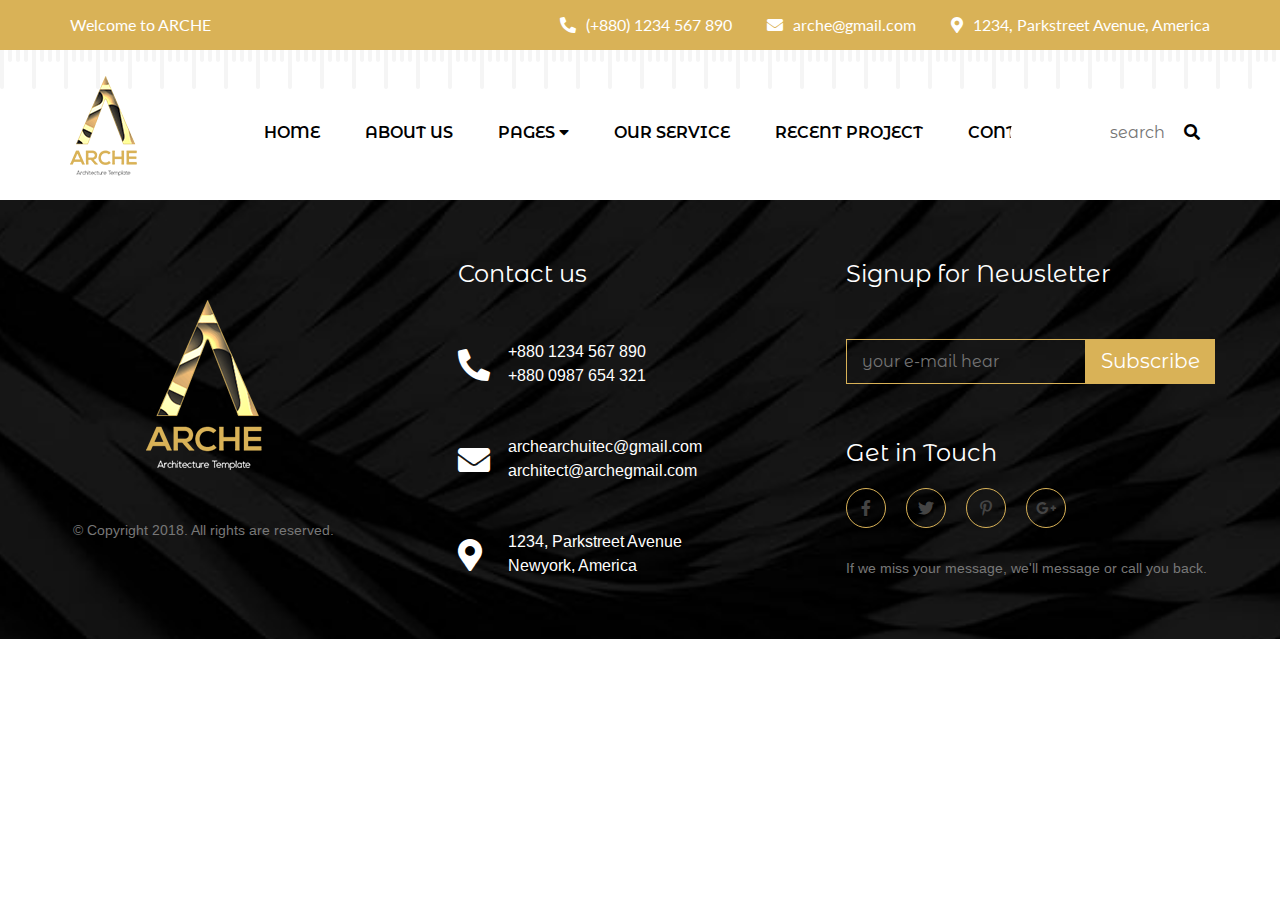
<file: blog.html>
<!DOCTYPE html>
<html lang="en">

<head>
    <meta charset="UTF-8">
    <meta name="viewport" content="width=device-width, initial-scale=1">
    <title>Blog</title>
    <!-- Google Font -->
    <link href="https://fonts.googleapis.com/css2?family=Arimo&display=swap" rel="stylesheet">
    <link href="https://fonts.googleapis.com/css2?family=Montserrat+Alternates:wght@300;400;500;600;700;800;900&display=swap" rel="stylesheet">
    <link href="https://fonts.googleapis.com/css2?family=Lato:wght@300;400;700;900&display=swap" rel="stylesheet">
    <!-- Google Font -->
    <!-- Link CSS -->
    <link rel="stylesheet" href="css/all.min.css">
    <link rel="stylesheet" href="css/bootstrap.min.css">
    <!---->
    <link rel="stylesheet" href="css/slick.css">
    <!---->
    <link rel="stylesheet" href="css/style.css">
    <!-- Link CSS -->
</head>

<body>

    <!--=================================
        Header Part Start Hear 
==================================-->
    <section id="header_part">
        <div class="container px-lg-0">
            <div class="row">
                <div class="col-lg-3">
                    <div class="header_text">
                        <p>Welcome to <span>Arche</span></p>
                    </div>
                </div>
                <div class="col-lg-9">
                    <div class="header_contact text-end">
                        <a href="callto:+8801234567890"><i class="fas fa-phone-alt"></i>(+880) 1234 567 890 </a>
                        <a href="mailto:arche@gmail.com "><i class="fas fa-envelope"></i>arche@gmail.com </a>
                        <p><i class="fas fa-map-marker-alt"></i>1234, Parkstreet Avenue, America</p>
                    </div>
                </div>
            </div>
        </div>
    </section>
    <!--=================================
        Header Part End Hear 
==================================-->

    <!--=================================
        Menu Part Start Hear 
==================================-->
    <section id="menu_part">
        <div class="container px-lg-0">
            <div class="row">
                <div class="col-lg-2">
                    <div class="logo">
                        <a href="#"><img src="images/logo.png" alt="logo"></a>
                    </div>
                </div>
                <div class="col-lg-10">
                    <div class="menu_section">
                        <nav class="navbar navbar-expand-lg main_menu">
                            <button class="navbar-toggler" type="button" data-bs-toggle="collapse" data-bs-target="#navbarSupportedContent" aria-controls="navbarSupportedContent" aria-expanded="false" aria-label="Toggle navigation">
                                <span class="navbar-toggler-icon"></span>
                            </button>
                            <div class="collapse navbar-collapse" id="navbarSupportedContent">
                                <ul class="navbar-nav me-auto mb-2 mb-lg-0">
                                    <li class="nav-item">
                                        <a class="nav-link active" aria-current="page" href="index.html">Home</a>
                                    </li>
                                    <li class="nav-item">
                                        <a class="nav-link" href="about.html">About Us</a>
                                    </li>
                                    <li class="nav-item">
                                        <a class="nav-link" href="#">Pages <i class="fas fa-caret-down"></i></a>
                                        <ul>
                                            <li><a href="#">Blog</a></li>
                                            <li><a href="#">Blog Details</a></li>
                                            <li><a href="#">Team</a></li>
                                            <li><a href="#">Member Details</a></li>
                                            <li><a href="404.html">404</a></li>
                                        </ul>
                                    </li>
                                    <li class="nav-item">
                                        <a class="nav-link" href="service.html">Our Service</a>
                                    </li>
                                    <li class="nav-item">
                                        <a class="nav-link" href="project.html">Recent Project</a>
                                    </li>
                                    <li class="nav-item">
                                        <a class="nav-link" href="contact.html">Contact</a>
                                    </li>
                                </ul>
                                <form class="search_box">
                                    <div class="search_in">
                                        <input type="text" placeholder="search">
                                    </div>
                                    <div class="search_icon">
                                        <button><i class="fas fa-search"></i></button>
                                    </div>

                                </form>
                            </div>
                        </nav>
                    </div>
                </div>
            </div>
        </div>
    </section>
    <!--=================================
        Menu Part End Hear 
==================================-->



    <!-- Others Part Gose Hear -->




    <!--=================================
        Footer Part Start Hear 
==================================-->
    <footer id="footer_part" style="background: url(images/footer-banner.jpg)">
        <div class="container px-lg-0">
            <div class="row">
                <div class="col-lg-3 text-center">
                    <div class="footer_left">
                        <a href="#"><img src="images/footer-logo.png" alt="logo"></a>
                        <p>&copy; Copyright 2018. All rights are reserved. </p>
                    </div>
                </div>
                <div class="col-lg-3 offset-1">
                    <div class="footer_middle">
                        <h2>Contact us</h2>
                        <div class="footer_phone">
                            <i class="fas fa-phone-alt"></i>
                            <p>+880 1234 567 890 <span>+880 0987 654 321</span></p>
                        </div>
                        <div class="footer_email">
                            <i class="fas fa-envelope"></i>
                            <p>archearchuitec@gmail.com <span>architect@archegmail.com</span></p>
                        </div>
                        <div class="footer_location">
                            <i class="fas fa-map-marker-alt"></i>
                            <p>1234, Parkstreet Avenue <span>Newyork, America</span></p>
                        </div>
                    </div>
                </div>
                <div class="col-lg-4 offset-1">
                    <div class="footer_right">
                        <h2>Signup for Newsletter</h2>
                        <form class="subscirbe_footer">
                            <input class="in_btn" type="email" placeholder="your e-mail hear">
                            <button type="submit" class="sc_btn">Subscribe</button>
                        </form>
                        <div class="footer_social_widget">
                            <h2>Get in Touch</h2>
                            <div class="social_icon">
                                <a href="#"><i class="fab fa-facebook-f"></i></a>
                                <a href="#"><i class="fab fa-twitter"></i></a>
                                <a href="#"><i class="fab fa-pinterest-p"></i></a>
                                <a href="#"><i class="fab fa-google-plus-g"></i></a>
                            </div>
                            <p>If we miss your message, we'll message or call you back.</p>
                        </div>
                    </div>
                </div>
            </div>
        </div>
    </footer>
    <!--=================================
        Footer Part End Hear 
==================================-->

    <!-- Js Link Hear -->
    <script src="js/jquery-1.12.4.min.js"></script>
    <script src="js/bootstrap.bundle.min.js"></script>
    <!---->
    <script src="js/waypoints.min.js"></script>
    <script src="js/jquery.counterup.min.js"></script>
    <script src="js/slick.min.js"></script>
    <!---->
    <script src="js/script.js"></script>
    <!-- Js Link Hear -->

</body>

</html>
</file>
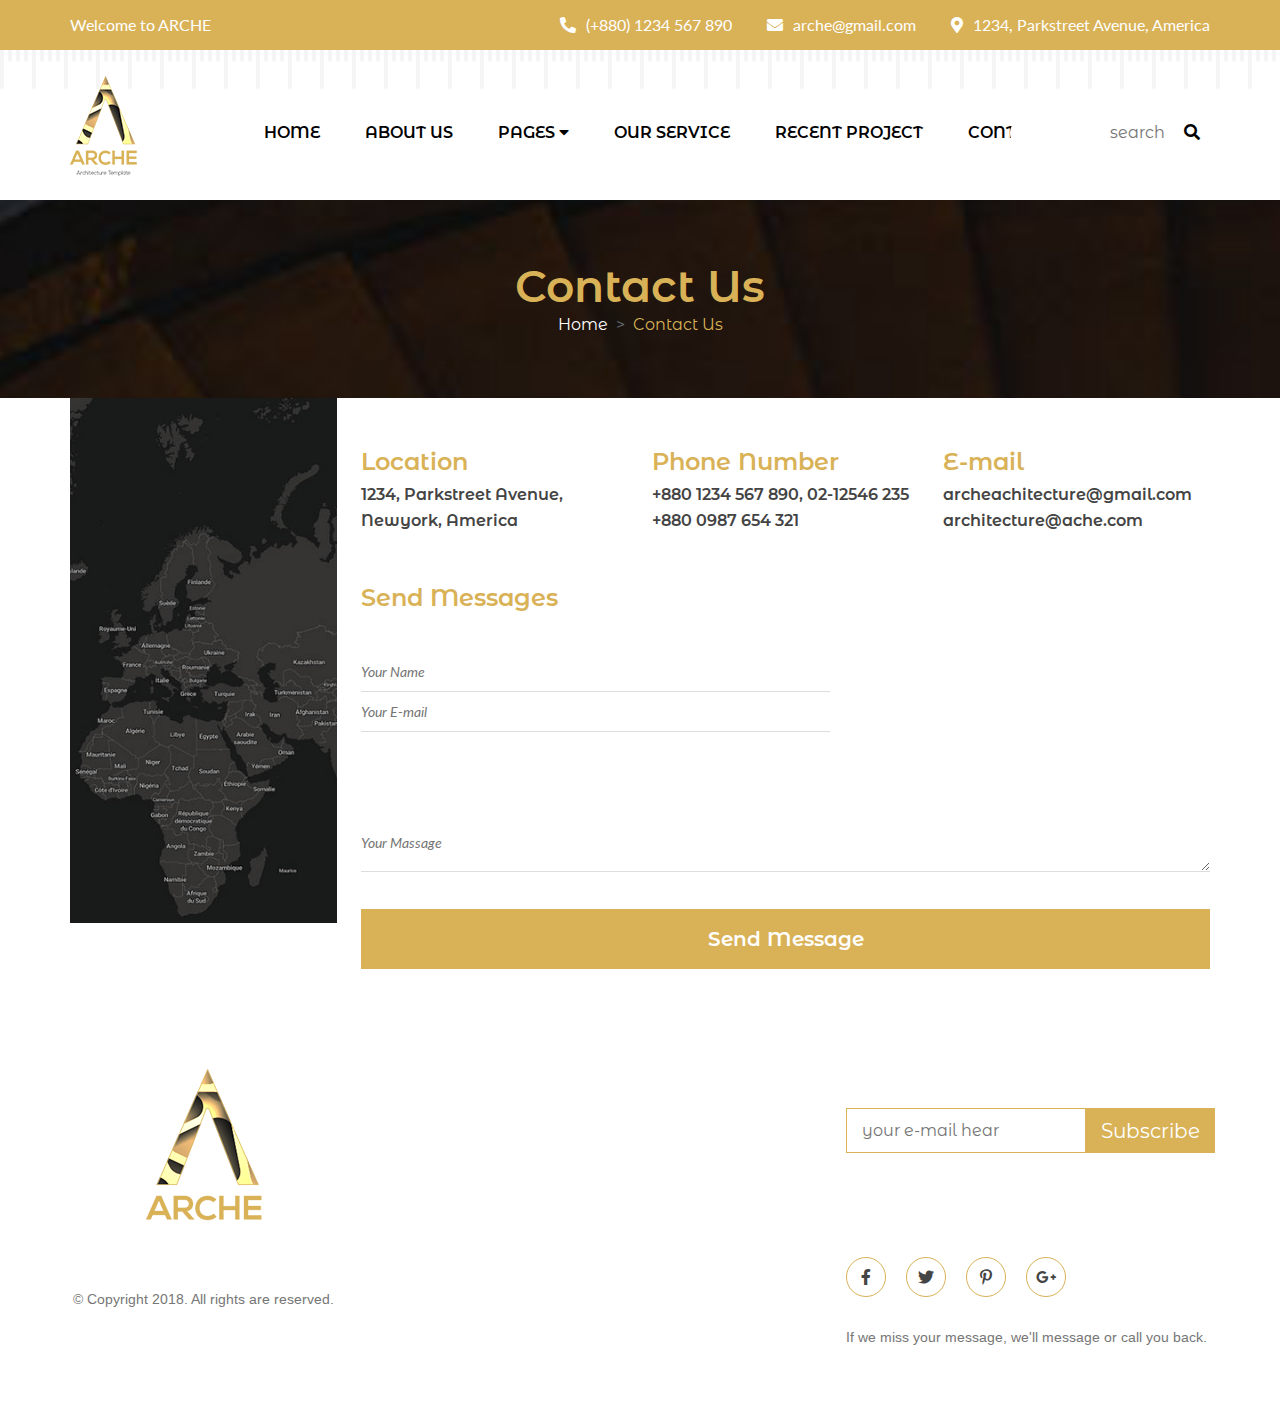
<file: contact.html>
<!DOCTYPE html>
<html lang="en">

<head>
    <meta charset="UTF-8">
    <meta name="viewport" content="width=device-width, initial-scale=1">
    <title>Contact</title>
    <!-- Google Font -->
    <link href="https://fonts.googleapis.com/css2?family=Arimo&display=swap" rel="stylesheet">
    <link href="https://fonts.googleapis.com/css2?family=Montserrat+Alternates:wght@300;400;500;600;700;800;900&display=swap" rel="stylesheet">
    <link href="https://fonts.googleapis.com/css2?family=Lato:wght@300;400;700;900&display=swap" rel="stylesheet">
    <!-- Google Font -->
    <!-- Link CSS -->
    <link rel="stylesheet" href="css/all.min.css">
    <link rel="stylesheet" href="css/bootstrap.min.css">
    <!---->
    <link rel="stylesheet" href="css/slick.css">
    <!---->
    <link rel="stylesheet" href="css/style.css">
    <!-- Link CSS -->
</head>

<body>

    <!--=================================
        Header Part Start Hear 
==================================-->
    <section id="header_part">
        <div class="container px-lg-0">
            <div class="row">
                <div class="col-lg-3">
                    <div class="header_text">
                        <p>Welcome to <span>Arche</span></p>
                    </div>
                </div>
                <div class="col-lg-9">
                    <div class="header_contact text-end">
                        <a href="callto:+8801234567890"><i class="fas fa-phone-alt"></i>(+880) 1234 567 890 </a>
                        <a href="mailto:arche@gmail.com "><i class="fas fa-envelope"></i>arche@gmail.com </a>
                        <p><i class="fas fa-map-marker-alt"></i>1234, Parkstreet Avenue, America</p>
                    </div>
                </div>
            </div>
        </div>
    </section>
    <!--=================================
        Header Part End Hear 
==================================-->

    <!--=================================
        Menu Part Start Hear 
==================================-->
    <section id="menu_part">
        <div class="container px-lg-0">
            <div class="row">
                <div class="col-lg-2">
                    <div class="logo">
                        <a href="#"><img src="images/logo.png" alt="logo"></a>
                    </div>
                </div>
                <div class="col-lg-10">
                    <div class="menu_section">
                        <nav class="navbar navbar-expand-lg main_menu">
                            <button class="navbar-toggler" type="button" data-bs-toggle="collapse" data-bs-target="#navbarSupportedContent" aria-controls="navbarSupportedContent" aria-expanded="false" aria-label="Toggle navigation">
                                <span class="navbar-toggler-icon"></span>
                            </button>
                            <div class="collapse navbar-collapse" id="navbarSupportedContent">
                                <ul class="navbar-nav me-auto mb-2 mb-lg-0">
                                    <li class="nav-item">
                                        <a class="nav-link active" aria-current="page" href="index.html">Home</a>
                                    </li>
                                    <li class="nav-item">
                                        <a class="nav-link" href="about.html">About Us</a>
                                    </li>
                                    <li class="nav-item">
                                        <a class="nav-link" href="#">Pages <i class="fas fa-caret-down"></i></a>
                                        <ul>
                                            <li><a href="#">Blog</a></li>
                                            <li><a href="#">Blog Details</a></li>
                                            <li><a href="#">Team</a></li>
                                            <li><a href="#">Member Details</a></li>
                                            <li><a href="404.html">404</a></li>
                                        </ul>
                                    </li>
                                    <li class="nav-item">
                                        <a class="nav-link" href="service.html">Our Service</a>
                                    </li>
                                    <li class="nav-item">
                                        <a class="nav-link" href="project.html">Recent Project</a>
                                    </li>
                                    <li class="nav-item">
                                        <a class="nav-link" href="contact.html">Contact</a>
                                    </li>
                                </ul>
                                <form class="search_box">
                                    <div class="search_in">
                                        <input type="text" placeholder="search">
                                    </div>
                                    <div class="search_icon">
                                        <button><i class="fas fa-search"></i></button>
                                    </div>

                                </form>
                            </div>
                        </nav>
                    </div>
                </div>
            </div>
        </div>
    </section>
    <!--=================================
        Menu Part End Hear 
==================================-->
    <!--=================================
        Breadcrumb Part Start Hear 
==================================-->
    <section id="about_breadcrumb" style="background: url(images/about-breadcrumb-banner.jpg)">
        <div class="container px-lg-0">
            <div class="row">
                <div class="col-lg-12 text-center">
                    <div class="about_page_brc">
                        <h2>Contact Us</h2>
                        <nav style="--bs-breadcrumb-divider: '>';" aria-label="breadcrumb">
                            <ol class="breadcrumb">
                                <li class="breadcrumb-item"><a href="index.html">Home</a></li>
                                <li class="breadcrumb-item active" aria-current="page">Contact Us</li>
                            </ol>
                        </nav>
                    </div>
                </div>
            </div>
        </div>
    </section>
    <!--=================================
        Breadcrumb Part End Hear 
==================================-->

    <!--=================================
        Contact_area Part End Hear 
==================================-->
    <section id="contact_area">
        <div class="container px-lg-0">
            <div class="row">
                <div class="col-lg-3">
                    <img src="images/footer-map.jpg" alt="map" class="img-fluid w-100">
                </div>
                <div class="col-lg-9">
                    <div class="row contact_right">
                        <div class="col-lg-4 contact_text">
                            <h3>Location</h3>
                            <p>1234, Parkstreet Avenue, <span>Newyork, America</span></p>
                        </div>
                        <div class="col-lg-4 contact_text">
                            <h3>Phone Number</h3>
                            <p>+880 1234 567 890, 02-12546 235<span>+880 0987 654 321</span></p>
                        </div>
                        <div class="col-lg-4 contact_text">
                            <h3>E-mail</h3>
                            <p>archeachitecture@gmail.com <span>architecture@ache.com</span></p>
                        </div>
                    </div>
                    <div class="row contact_left">
                        <div class="col-lg-12 contact_bottom">
                            <h2>Send Messages</h2>
                            <form class="contact_box">
                                <input class="n-box" type="text" placeholder="Your Name">
                                <input class="e-box" type="email" placeholder="Your E-mail">
                                <textarea class="ms-box" cols="100" rows="1" placeholder="Your Massage"></textarea>
                                <button class="c_sub" type="submit">Send Message</button>
                            </form>
                        </div>
                    </div>
                </div>
            </div>
        </div>
    </section>

    <!--=================================
        Contact_area Part End Hear 
==================================-->


    <!--===============================
        Footer Part Start Hear 
==================================-->
    <footer id="footer_part" style="background: url(images/footer-banner.jpg)">
        <div class="container px-lg-0">
            <div class="row">
                <div class="col-lg-3 text-center">
                    <div class="footer_left">
                        <a href="#"><img src="images/footer-logo.png" alt="logo"></a>
                        <p>&copy; Copyright 2018. All rights are reserved. </p>
                    </div>
                </div>
                <div class="col-lg-3 offset-1">
                    <div class="footer_middle">
                        <h2>Contact us</h2>
                        <div class="footer_phone">
                            <i class="fas fa-phone-alt"></i>
                            <p>+880 1234 567 890 <span>+880 0987 654 321</span></p>
                        </div>
                        <div class="footer_email">
                            <i class="fas fa-envelope"></i>
                            <p>archearchuitec@gmail.com <span>architect@archegmail.com</span></p>
                        </div>
                        <div class="footer_location">
                            <i class="fas fa-map-marker-alt"></i>
                            <p>1234, Parkstreet Avenue <span>Newyork, America</span></p>
                        </div>
                    </div>
                </div>
                <div class="col-lg-4 offset-1">
                    <div class="footer_right">
                        <h2>Signup for Newsletter</h2>
                        <form class="subscirbe_footer">
                            <input class="in_btn" type="email" placeholder="your e-mail hear">
                            <button type="submit" class="sc_btn">Subscribe</button>
                        </form>
                        <div class="footer_social_widget">
                            <h2>Get in Touch</h2>
                            <div class="social_icon">
                                <a href="#"><i class="fab fa-facebook-f"></i></a>
                                <a href="#"><i class="fab fa-twitter"></i></a>
                                <a href="#"><i class="fab fa-pinterest-p"></i></a>
                                <a href="#"><i class="fab fa-google-plus-g"></i></a>
                            </div>
                            <p>If we miss your message, we'll message or call you back.</p>
                        </div>
                    </div>
                </div>
            </div>
        </div>
    </footer>
    <!--=================================
        Footer Part End Hear 
==================================-->

    <!-- Js Link Hear -->
    <script src="js/jquery-1.12.4.min.js"></script>
    <script src="js/bootstrap.bundle.min.js"></script>
    <!---->
    <script src="js/waypoints.min.js"></script>
    <script src="js/jquery.counterup.min.js"></script>
    <script src="js/slick.min.js"></script>
    <!---->
    <script src="js/script.js"></script>
    <!-- Js Link Hear -->

</body>

</html>
</file>
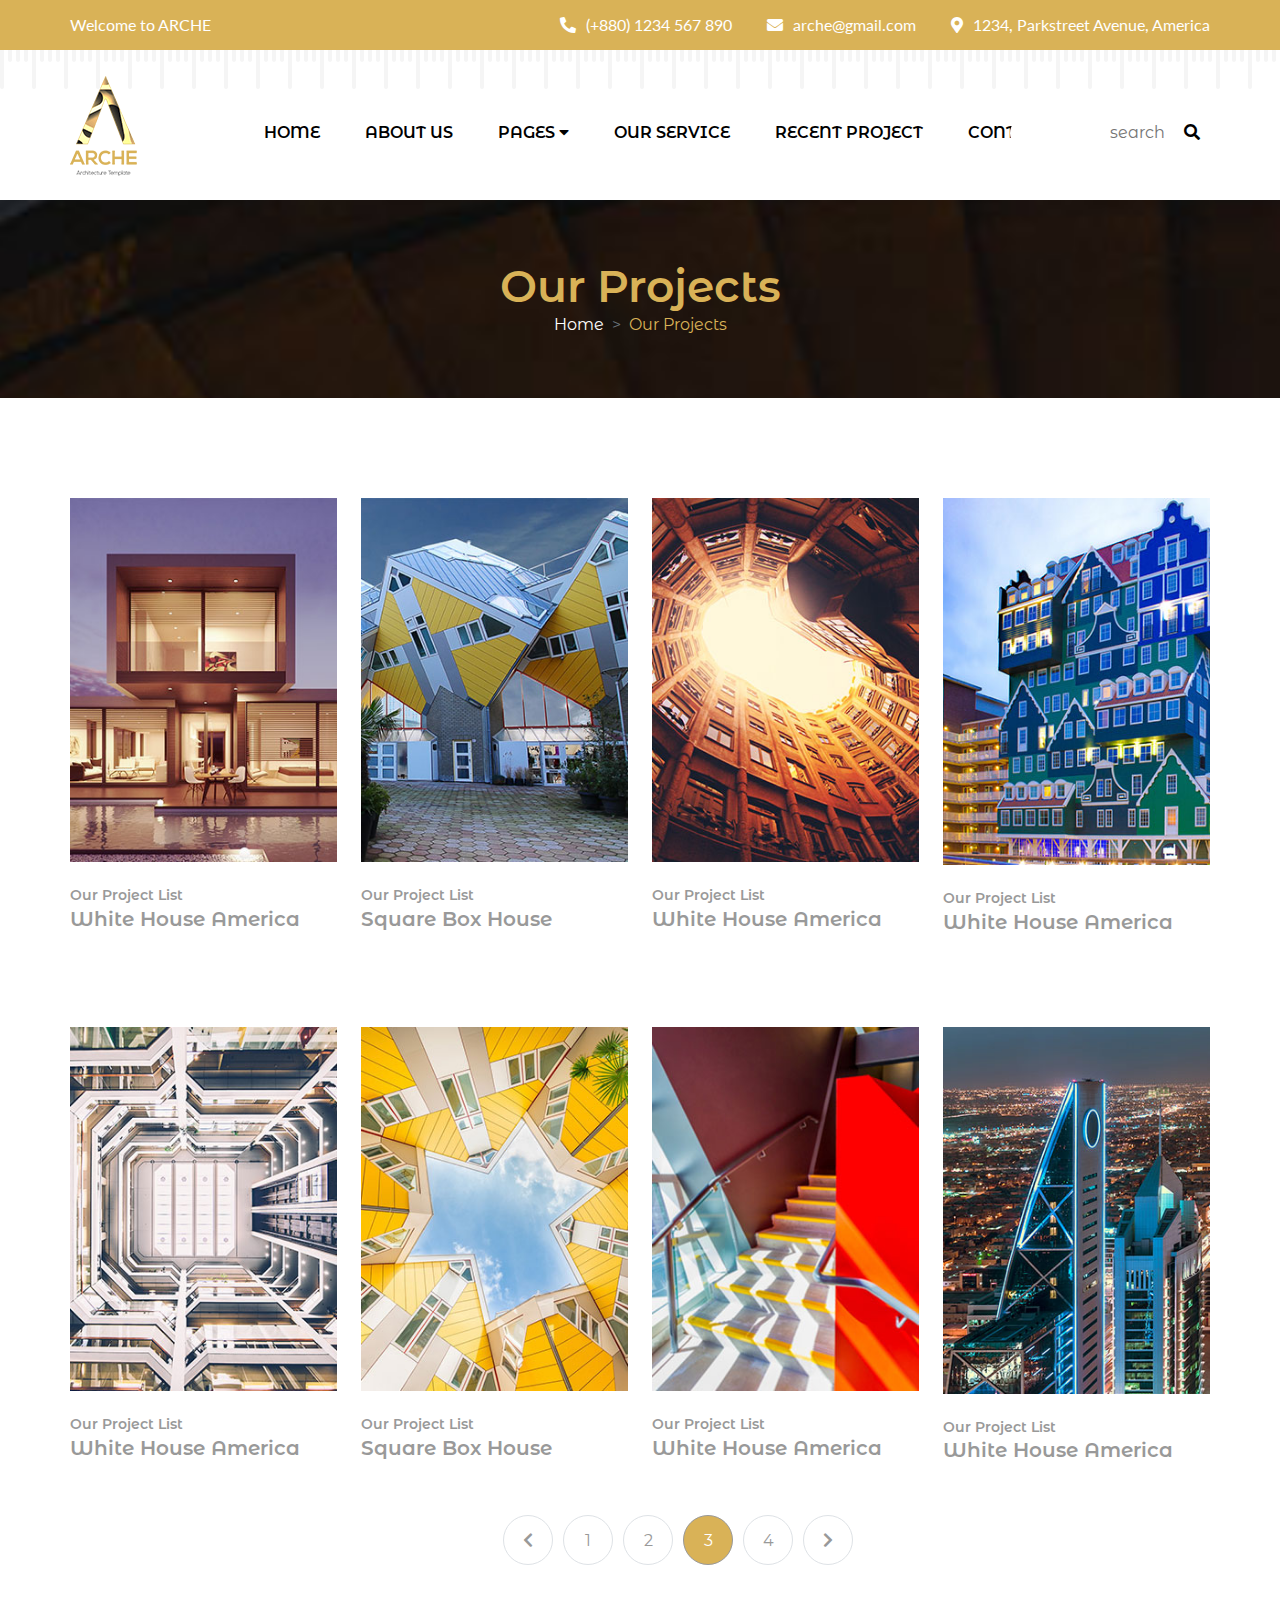
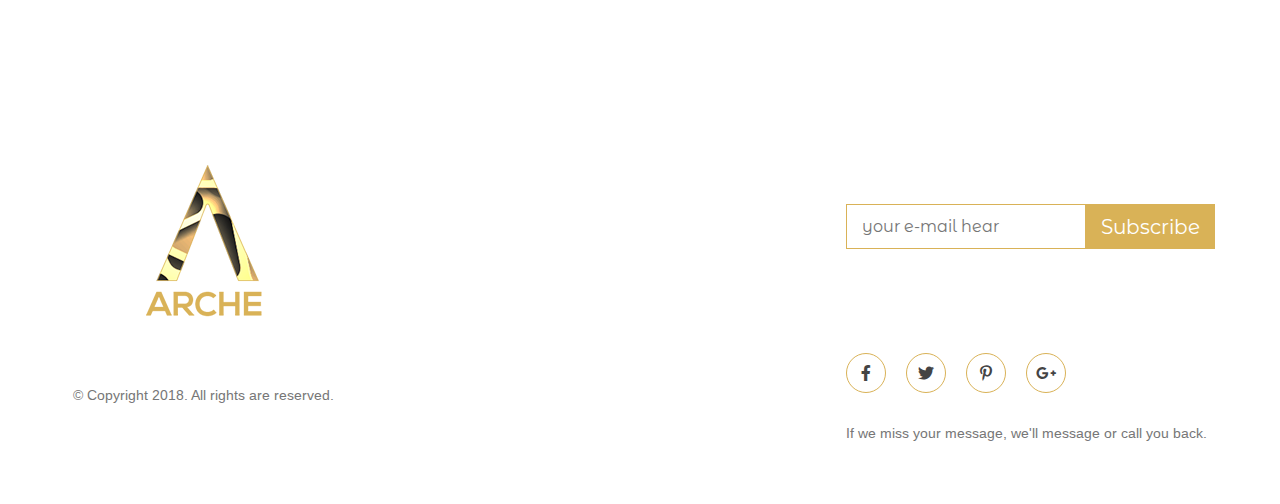
<file: project.html>
<!DOCTYPE html>
<html lang="en">

<head>
    <meta charset="UTF-8">
    <meta name="viewport" content="width=device-width, initial-scale=1">
    <title>Project</title>
    <!-- Google Font -->
    <link href="https://fonts.googleapis.com/css2?family=Arimo&display=swap" rel="stylesheet">
    <link href="https://fonts.googleapis.com/css2?family=Montserrat+Alternates:wght@300;400;500;600;700;800;900&display=swap" rel="stylesheet">
    <link href="https://fonts.googleapis.com/css2?family=Lato:wght@300;400;700;900&display=swap" rel="stylesheet">
    <!-- Google Font -->
    <!-- Link CSS -->
    <link rel="stylesheet" href="css/all.min.css">
    <link rel="stylesheet" href="css/bootstrap.min.css">
    <!---->
    <link rel="stylesheet" href="css/slick.css">
    <!---->
    <link rel="stylesheet" href="css/style.css">
    <!-- Link CSS -->
</head>

<body>

    <!--=================================
        Header Part Start Hear 
==================================-->
    <section id="header_part">
        <div class="container px-lg-0">
            <div class="row">
                <div class="col-lg-3">
                    <div class="header_text">
                        <p>Welcome to <span>Arche</span></p>
                    </div>
                </div>
                <div class="col-lg-9">
                    <div class="header_contact text-end">
                        <a href="callto:+8801234567890"><i class="fas fa-phone-alt"></i>(+880) 1234 567 890 </a>
                        <a href="mailto:arche@gmail.com "><i class="fas fa-envelope"></i>arche@gmail.com </a>
                        <p><i class="fas fa-map-marker-alt"></i>1234, Parkstreet Avenue, America</p>
                    </div>
                </div>
            </div>
        </div>
    </section>
    <!--=================================
        Header Part End Hear 
==================================-->

    <!--=================================
        Menu Part Start Hear 
==================================-->
    <section id="menu_part">
        <div class="container px-lg-0">
            <div class="row">
                <div class="col-lg-2">
                    <div class="logo">
                        <a href="#"><img src="images/logo.png" alt="logo"></a>
                    </div>
                </div>
                <div class="col-lg-10">
                    <div class="menu_section">
                        <nav class="navbar navbar-expand-lg main_menu">
                            <button class="navbar-toggler" type="button" data-bs-toggle="collapse" data-bs-target="#navbarSupportedContent" aria-controls="navbarSupportedContent" aria-expanded="false" aria-label="Toggle navigation">
                                <span class="navbar-toggler-icon"></span>
                            </button>
                            <div class="collapse navbar-collapse" id="navbarSupportedContent">
                                <ul class="navbar-nav me-auto mb-2 mb-lg-0">
                                    <li class="nav-item">
                                        <a class="nav-link active" aria-current="page" href="index.html">Home</a>
                                    </li>
                                    <li class="nav-item">
                                        <a class="nav-link" href="about.html">About Us</a>
                                    </li>
                                    <li class="nav-item">
                                        <a class="nav-link" href="#">Pages <i class="fas fa-caret-down"></i></a>
                                        <ul>
                                            <li><a href="#">Blog</a></li>
                                            <li><a href="#">Blog Details</a></li>
                                            <li><a href="#">Team</a></li>
                                            <li><a href="#">Member Details</a></li>
                                            <li><a href="404.html">404</a></li>
                                        </ul>
                                    </li>
                                    <li class="nav-item">
                                        <a class="nav-link" href="service.html">Our Service</a>
                                    </li>
                                    <li class="nav-item">
                                        <a class="nav-link" href="project.html">Recent Project</a>
                                    </li>
                                    <li class="nav-item">
                                        <a class="nav-link" href="contact.html">Contact</a>
                                    </li>
                                </ul>
                                <form class="search_box">
                                    <div class="search_in">
                                        <input type="text" placeholder="search">
                                    </div>
                                    <div class="search_icon">
                                        <button><i class="fas fa-search"></i></button>
                                    </div>

                                </form>
                            </div>
                        </nav>
                    </div>
                </div>
            </div>
        </div>
    </section>
    <!--=================================
        Menu Part End Hear 
==================================-->
    <!--=================================
        Breadcrumb Part Start Hear 
==================================-->
    <section id="about_breadcrumb" style="background: url(images/about-breadcrumb-banner.jpg)">
        <div class="container px-lg-0">
            <div class="row">
                <div class="col-lg-12 text-center">
                    <div class="about_page_brc">
                        <h2>Our Projects</h2>
                        <nav style="--bs-breadcrumb-divider: '>';" aria-label="breadcrumb">
                            <ol class="breadcrumb">
                                <li class="breadcrumb-item"><a href="index.html">Home</a></li>
                                <li class="breadcrumb-item active" aria-current="page">Our Projects</li>
                            </ol>
                        </nav>
                    </div>
                </div>
            </div>
        </div>
    </section>
    <!--=================================
        Breadcrumb Part End Hear 
==================================-->

    <!--=================================
        Our Project List Part End Hear 
==================================-->
    <section id="our_porject_list">
        <div class="container px-lg-0">
            <div class="row">
                <div class="col-lg-3">
                    <div class="our_project_items project_items_mar">
                        <div class="our_porject_img">
                            <img src="images/project-item1.jpg" alt="project-img" class="img-fluid w-100">
                            <div class="overly">
                                <a href="project.html">Full Project <i class="fas fa-external-link-alt"></i></a>
                            </div>
                        </div>
                        <h6>Our Project List</h6>
                        <p>White House America</p>
                    </div>
                </div>
                <div class="col-lg-3">
                    <div class="our_project_items project_items_mar">
                        <div class="our_porject_img">
                            <img src="images/project-item2.jpg" alt="project-img" class="img-fluid w-100">
                            <div class="overly">
                                <a href="project.html">Full Project <i class="fas fa-external-link-alt"></i></a>
                            </div>
                        </div>
                        <h6>Our Project List</h6>
                        <p>Square Box House</p>
                    </div>
                </div>
                <div class="col-lg-3">
                    <div class="our_project_items project_items_mar">
                        <div class="our_porject_img">
                            <img src="images/project-item3.jpg" alt="project-img" class="img-fluid w-100">
                            <div class="overly">
                                <a href="project.html">Full Project <i class="fas fa-external-link-alt"></i></a>
                            </div>
                        </div>
                        <h6>Our Project List</h6>
                        <p>White House America</p>
                    </div>
                </div>
                <div class="col-lg-3">
                    <div class="our_project_items project_items_mar">
                        <div class="our_porject_img">
                            <img src="images/project-item4.jpg" alt="project-img" class="img-fluid w-100">
                            <div class="overly">
                                <a href="project.html">Full Project <i class="fas fa-external-link-alt"></i></a>
                            </div>
                        </div>
                        <h6>Our Project List</h6>
                        <p>White House America</p>
                    </div>
                </div>
                <div class="col-lg-3">
                    <div class="our_project_items">
                        <div class="our_porject_img">
                            <img src="images/project-item5.jpg" alt="project-img" class="img-fluid w-100">
                            <div class="overly">
                                <a href="project.html">Full Project <i class="fas fa-external-link-alt"></i></a>
                            </div>
                        </div>
                        <h6>Our Project List</h6>
                        <p>White House America</p>
                    </div>
                </div>
                <div class="col-lg-3">
                    <div class="our_project_items">
                        <div class="our_porject_img">
                            <img src="images/project-item6.jpg" alt="project-img" class="img-fluid w-100">
                            <div class="overly">
                                <a href="project.html">Full Project <i class="fas fa-external-link-alt"></i></a>
                            </div>
                        </div>
                        <h6>Our Project List</h6>
                        <p>Square Box House</p>
                    </div>
                </div>
                <div class="col-lg-3">
                    <div class="our_project_items">
                        <div class="our_porject_img">
                            <img src="images/project-item7.jpg" alt="project-img" class="img-fluid w-100">
                            <div class="overly">
                                <a href="project.html">Full Project <i class="fas fa-external-link-alt"></i></a>
                            </div>
                        </div>
                        <h6>Our Project List</h6>
                        <p>White House America</p>
                    </div>
                </div>
                <div class="col-lg-3">
                    <div class="our_project_items">
                        <div class="our_porject_img">
                            <img src="images/project-item8.jpg" alt="project-img" class="img-fluid w-100">
                            <div class="overly">
                                <a href="project.html">Full Project <i class="fas fa-external-link-alt"></i></a>
                            </div>
                        </div>
                        <h6>Our Project List</h6>
                        <p>White House America</p>
                    </div>
                </div>
            </div>
            <div class="row project_pagination">
                <div class="col-lg-4 offset-4">
                    <nav aria-label="...">
                        <ul class="pagination">
                            <li class="page-item disabled">
                                <span class="page-link"><i class="fas fa-chevron-left"></i></span>
                            </li>
                            <li class="page-item"><a class="page-link" href="#">1</a></li>
                            <li class="page-item"><a class="page-link" href="#">2</a></li>
                            <li class="page-item active" aria-current="page">
                                <span class="page-link">3</span>
                            </li>
                            <li class="page-item"><a class="page-link" href="#">4</a></li>
                            <li class="page-item">
                                <a class="page-link" href="#"><i class="fas fa-chevron-right"></i></a>
                            </li>
                        </ul>
                    </nav>
                </div>
            </div>
        </div>
    </section>

    <!--=================================
        Our Project List Part End Hear 
==================================-->

    <!--=================================
        Footer Part Start Hear 
==================================-->
    <footer id="footer_part" style="background: url(images/footer-banner.jpg)">
        <div class="container px-lg-0">
            <div class="row">
                <div class="col-lg-3 text-center">
                    <div class="footer_left">
                        <a href="#"><img src="images/footer-logo.png" alt="logo"></a>
                        <p>&copy; Copyright 2018. All rights are reserved. </p>
                    </div>
                </div>
                <div class="col-lg-3 offset-1">
                    <div class="footer_middle">
                        <h2>Contact us</h2>
                        <div class="footer_phone">
                            <i class="fas fa-phone-alt"></i>
                            <p>+880 1234 567 890 <span>+880 0987 654 321</span></p>
                        </div>
                        <div class="footer_email">
                            <i class="fas fa-envelope"></i>
                            <p>archearchuitec@gmail.com <span>architect@archegmail.com</span></p>
                        </div>
                        <div class="footer_location">
                            <i class="fas fa-map-marker-alt"></i>
                            <p>1234, Parkstreet Avenue <span>Newyork, America</span></p>
                        </div>
                    </div>
                </div>
                <div class="col-lg-4 offset-1">
                    <div class="footer_right">
                        <h2>Signup for Newsletter</h2>
                        <form class="subscirbe_footer">
                            <input class="in_btn" type="email" placeholder="your e-mail hear">
                            <button type="submit" class="sc_btn">Subscribe</button>
                        </form>
                        <div class="footer_social_widget">
                            <h2>Get in Touch</h2>
                            <div class="social_icon">
                                <a href="#"><i class="fab fa-facebook-f"></i></a>
                                <a href="#"><i class="fab fa-twitter"></i></a>
                                <a href="#"><i class="fab fa-pinterest-p"></i></a>
                                <a href="#"><i class="fab fa-google-plus-g"></i></a>
                            </div>
                            <p>If we miss your message, we'll message or call you back.</p>
                        </div>
                    </div>
                </div>
            </div>
        </div>
    </footer>
    <!--=================================
        Footer Part End Hear 
==================================-->

    <!-- Js Link Hear -->
    <script src="js/jquery-1.12.4.min.js"></script>
    <script src="js/bootstrap.bundle.min.js"></script>
    <!---->
    <script src="js/waypoints.min.js"></script>
    <script src="js/jquery.counterup.min.js"></script>
    <script src="js/slick.min.js"></script>
    <!---->
    <script src="js/script.js"></script>
    <!-- Js Link Hear -->

</body>

</html>
</file>
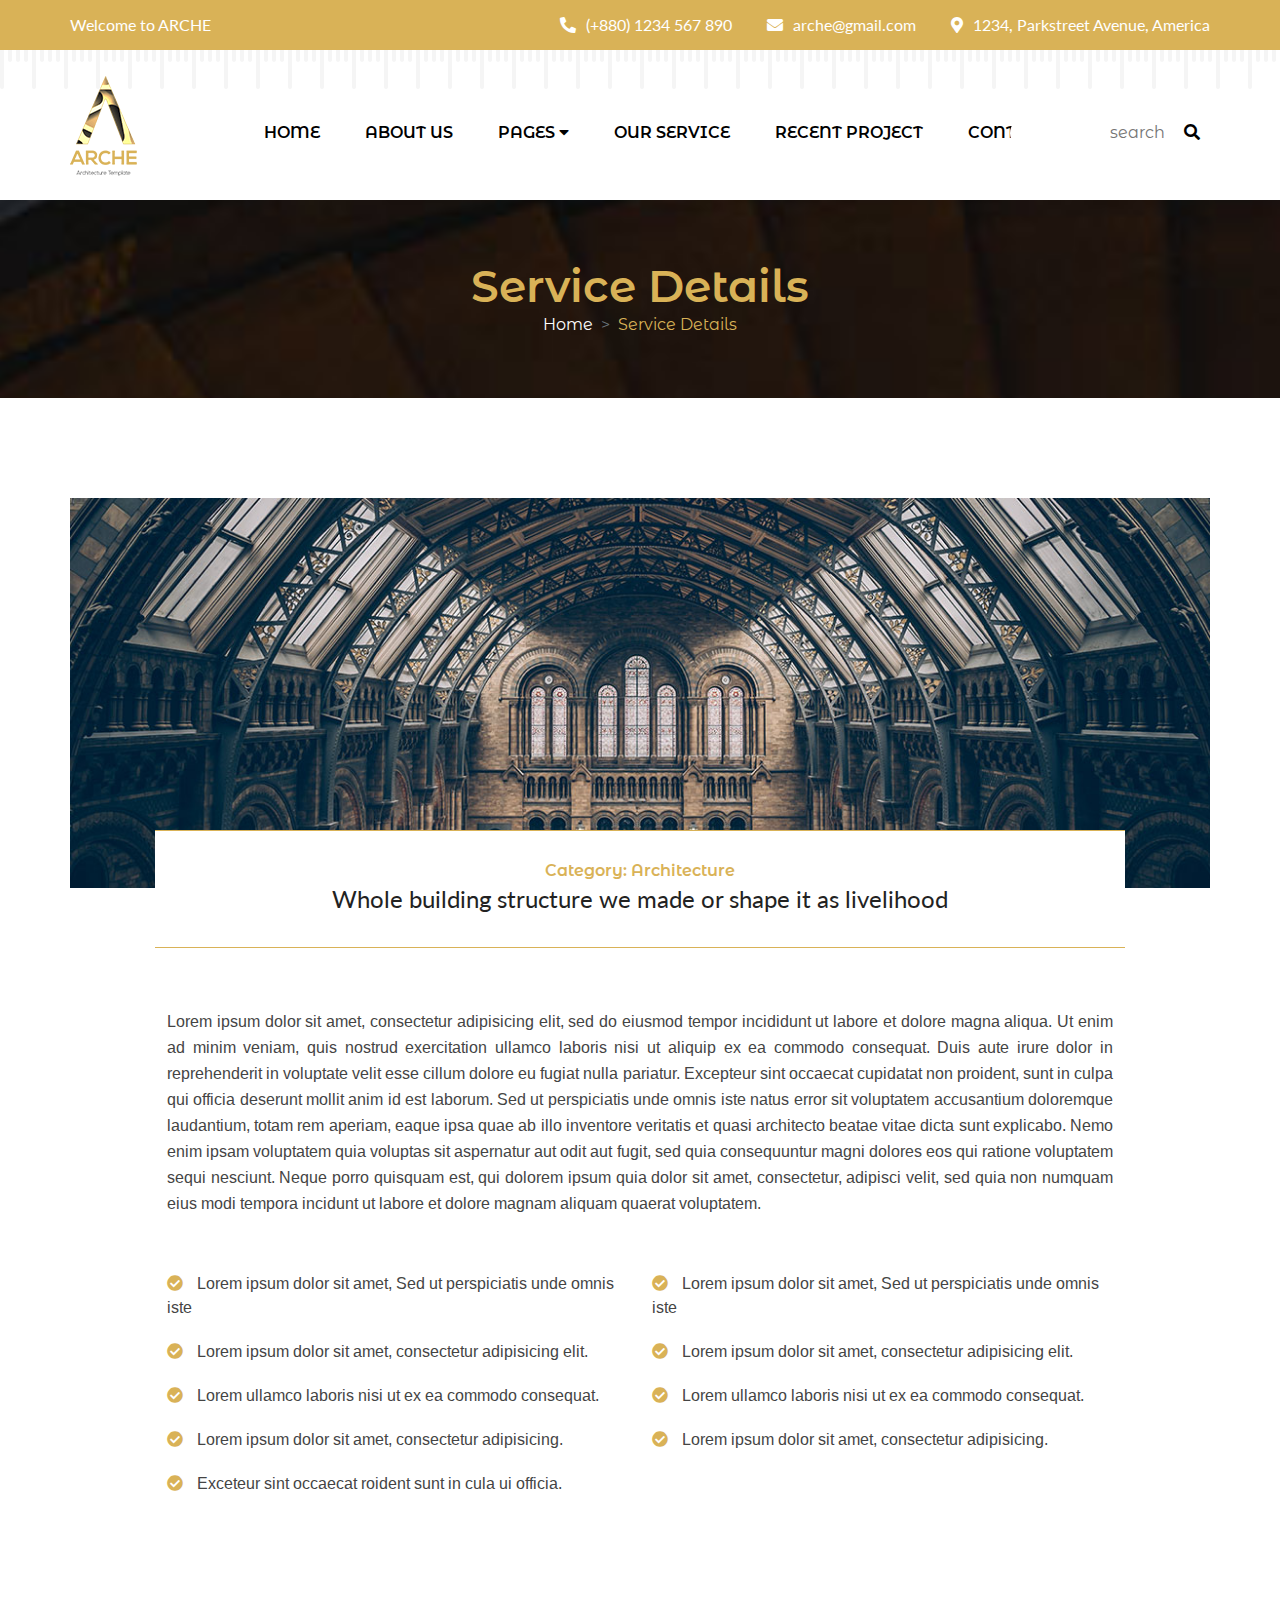
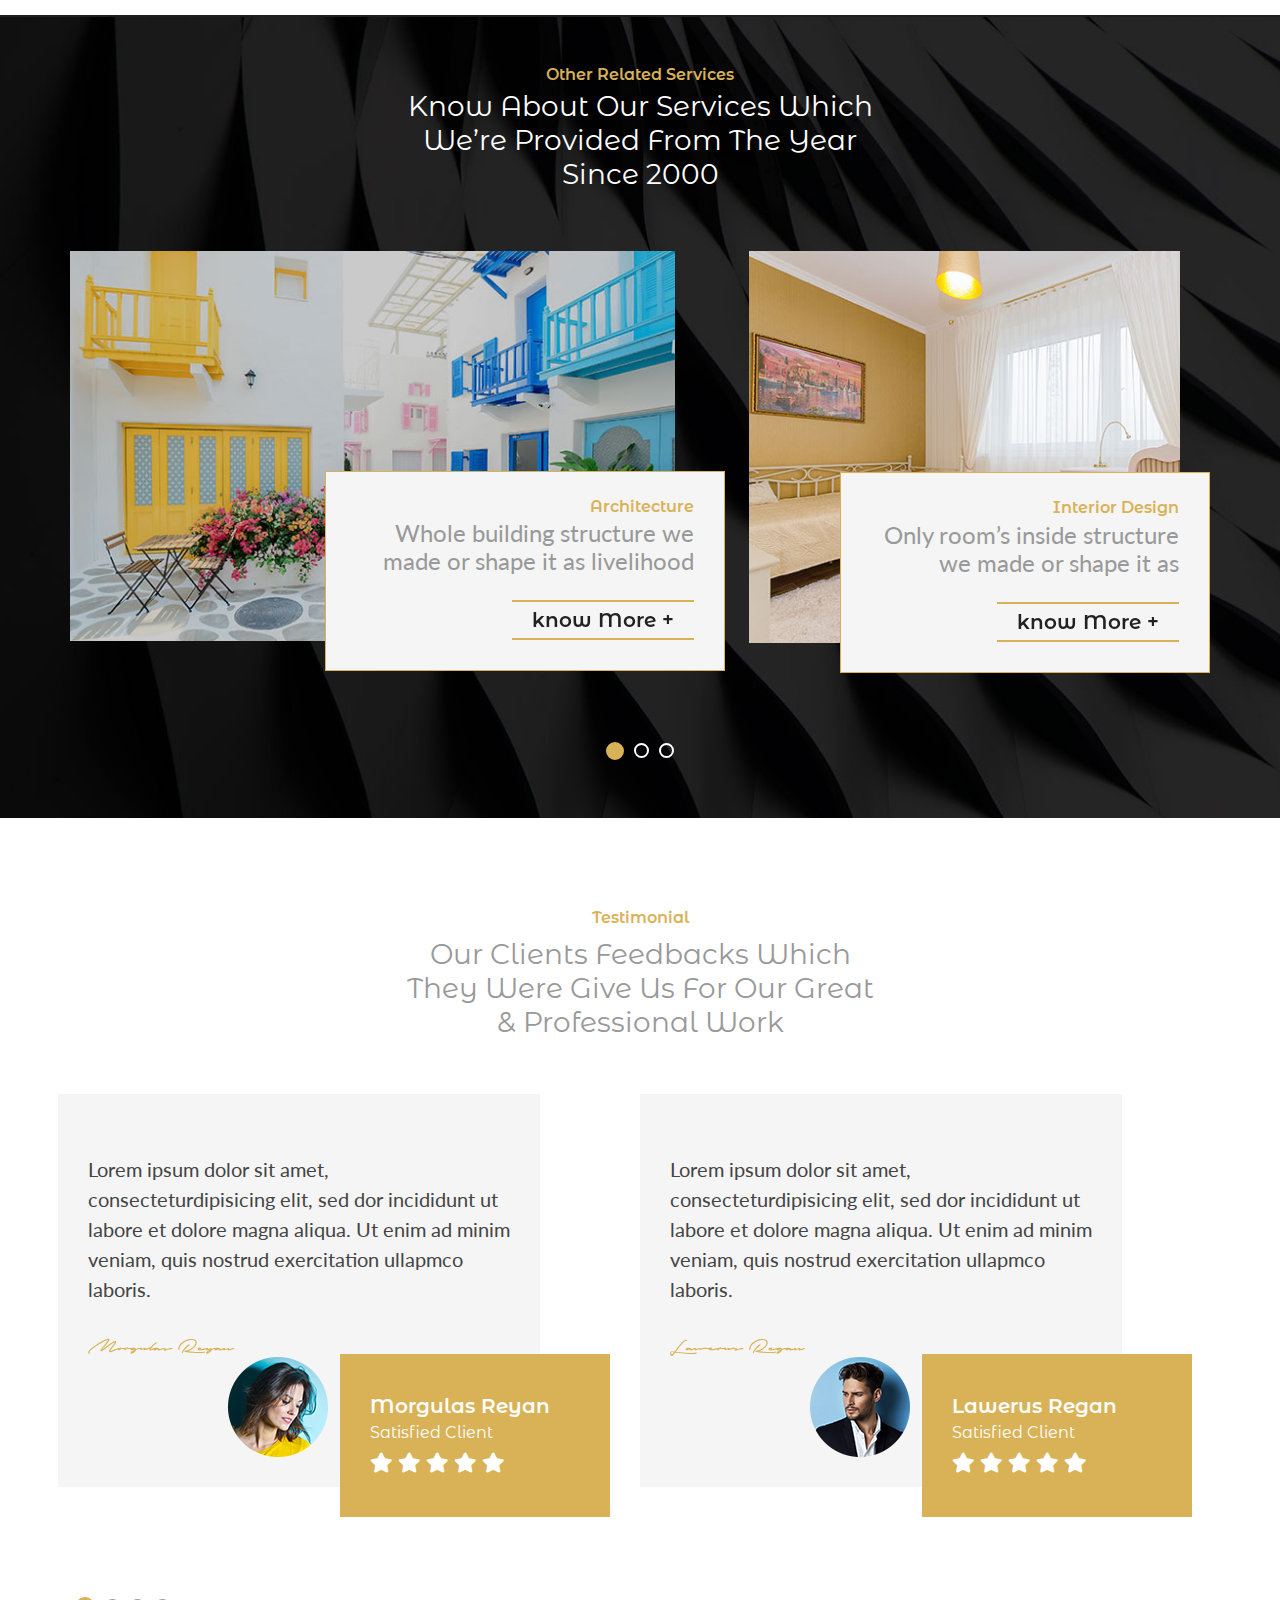
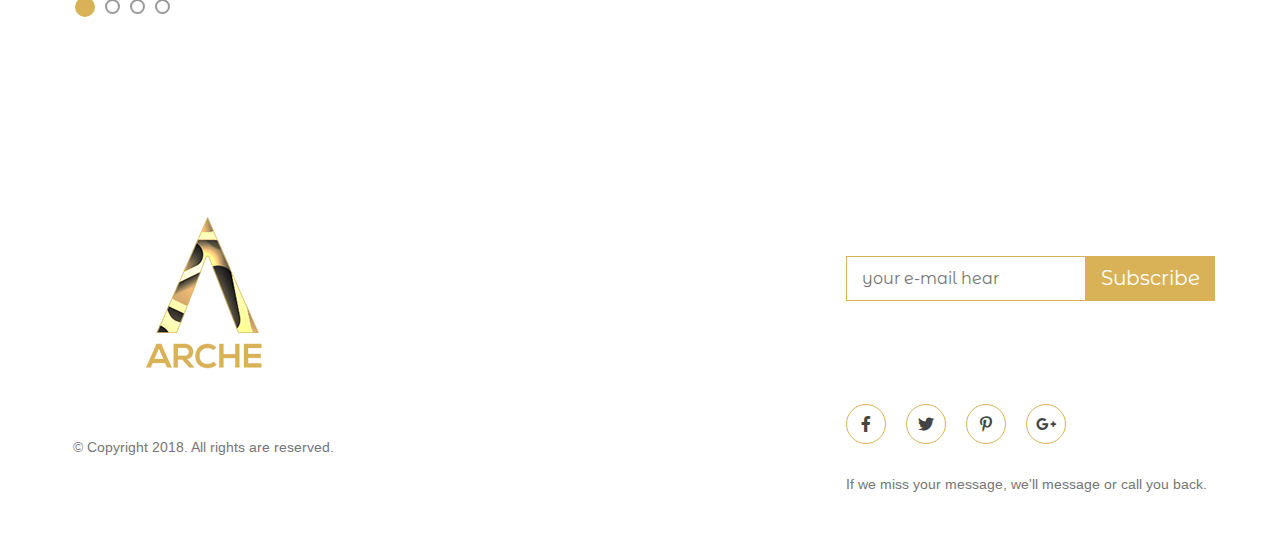
<file: service.html>
<!DOCTYPE html>
<html lang="en">

<head>
    <meta charset="UTF-8">
    <meta name="viewport" content="width=device-width, initial-scale=1">
    <title>Service</title>
    <!-- Google Font -->
    <link href="https://fonts.googleapis.com/css2?family=Arimo&display=swap" rel="stylesheet">
    <link href="https://fonts.googleapis.com/css2?family=Montserrat+Alternates:wght@300;400;500;600;700;800;900&display=swap" rel="stylesheet">
    <link href="https://fonts.googleapis.com/css2?family=Lato:wght@300;400;700;900&display=swap" rel="stylesheet">
    <!-- Google Font -->
    <!-- Link CSS -->
    <link rel="stylesheet" href="css/all.min.css">
    <link rel="stylesheet" href="css/bootstrap.min.css">
    <!---->
    <link rel="stylesheet" href="css/slick.css">
    <!---->
    <link rel="stylesheet" href="css/style.css">
    <!-- Link CSS -->
</head>

<body>

    <!--=================================
        Header Part Start Hear 
==================================-->
    <section id="header_part">
        <div class="container px-lg-0">
            <div class="row">
                <div class="col-lg-3">
                    <div class="header_text">
                        <p>Welcome to <span>Arche</span></p>
                    </div>
                </div>
                <div class="col-lg-9">
                    <div class="header_contact text-end">
                        <a href="callto:+8801234567890"><i class="fas fa-phone-alt"></i>(+880) 1234 567 890 </a>
                        <a href="mailto:arche@gmail.com "><i class="fas fa-envelope"></i>arche@gmail.com </a>
                        <p><i class="fas fa-map-marker-alt"></i>1234, Parkstreet Avenue, America</p>
                    </div>
                </div>
            </div>
        </div>
    </section>
    <!--=================================
        Header Part End Hear 
==================================-->

    <!--=================================
        Menu Part Start Hear 
==================================-->
    <section id="menu_part">
        <div class="container px-lg-0">
            <div class="row">
                <div class="col-lg-2">
                    <div class="logo">
                        <a href="#"><img src="images/logo.png" alt="logo"></a>
                    </div>
                </div>
                <div class="col-lg-10">
                    <div class="menu_section">
                        <nav class="navbar navbar-expand-lg main_menu">
                            <button class="navbar-toggler" type="button" data-bs-toggle="collapse" data-bs-target="#navbarSupportedContent" aria-controls="navbarSupportedContent" aria-expanded="false" aria-label="Toggle navigation">
                                <span class="navbar-toggler-icon"></span>
                            </button>
                            <div class="collapse navbar-collapse" id="navbarSupportedContent">
                                <ul class="navbar-nav me-auto mb-2 mb-lg-0">
                                    <li class="nav-item">
                                        <a class="nav-link active" aria-current="page" href="index.html">Home</a>
                                    </li>
                                    <li class="nav-item">
                                        <a class="nav-link" href="about.html">About Us</a>
                                    </li>
                                    <li class="nav-item">
                                        <a class="nav-link" href="#">Pages <i class="fas fa-caret-down"></i></a>
                                        <ul>
                                            <li><a href="blog.html">Blog</a></li>
                                            <li><a href="#">Blog Details</a></li>
                                            <li><a href="#">Team</a></li>
                                            <li><a href="#">Member Details</a></li>
                                            <li><a href="404.html">404</a></li>
                                        </ul>
                                    </li>
                                    <li class="nav-item">
                                        <a class="nav-link" href="service.html">Our Service</a>
                                    </li>
                                    <li class="nav-item">
                                        <a class="nav-link" href="project.html">Recent Project</a>
                                    </li>
                                    <li class="nav-item">
                                        <a class="nav-link" href="contact.html">Contact</a>
                                    </li>
                                </ul>
                                <form class="search_box">
                                    <div class="search_in">
                                        <input type="text" placeholder="search">
                                    </div>
                                    <div class="search_icon">
                                        <button><i class="fas fa-search"></i></button>
                                    </div>

                                </form>
                            </div>
                        </nav>
                    </div>
                </div>
            </div>
        </div>
    </section>
    <!--=================================
        Menu Part End Hear 
==================================-->
    <!--=================================
        Breadcrumb Part Start Hear 
==================================-->
    <section id="about_breadcrumb" style="background: url(images/about-breadcrumb-banner.jpg)">
        <div class="container px-lg-0">
            <div class="row">
                <div class="col-lg-12 text-center">
                    <div class="about_page_brc">
                        <h2>Service Details</h2>
                        <nav style="--bs-breadcrumb-divider: '>';" aria-label="breadcrumb">
                            <ol class="breadcrumb">
                                <li class="breadcrumb-item"><a href="index.html">Home</a></li>
                                <li class="breadcrumb-item active" aria-current="page">Service Details</li>
                            </ol>
                        </nav>
                    </div>
                </div>
            </div>
        </div>
    </section>
    <!--=================================
        Breadcrumb Part End Hear 
==================================-->
    <!--=================================
        Service Details Part End Hear 
==================================-->
    <section id="service_details">
        <div class="container px-lg-0">
            <div class="row">
                <div class="col-lg-12 text-center">
                    <div class="service_detaile_img">
                        <img src="images/service-details-img.jpg" alt="service details" class="img-fluid w-100">
                        <div class="overly">
                            <h3>Category: Architecture</h3>
                            <p>Whole building structure we made or shape it as livelihood</p>
                        </div>
                    </div>
                </div>
            </div>
            <div class="row">
                <div class="col-lg-10 offset-1">
                    <div class="service_detaile_text">
                        <p>Lorem ipsum dolor sit amet, consectetur adipisicing elit, sed do eiusmod tempor incididunt ut labore et dolore magna aliqua. Ut enim ad minim veniam, quis nostrud exercitation ullamco laboris nisi ut aliquip ex ea commodo consequat. Duis aute irure dolor in reprehenderit in voluptate velit esse cillum dolore eu fugiat nulla pariatur. Excepteur sint occaecat cupidatat non proident, sunt in culpa qui officia deserunt mollit anim id est laborum. Sed ut perspiciatis unde omnis iste natus error sit voluptatem accusantium doloremque laudantium, totam rem aperiam, eaque ipsa quae ab illo inventore veritatis et quasi architecto beatae vitae dicta sunt explicabo. Nemo enim ipsam voluptatem quia voluptas sit aspernatur aut odit aut fugit, sed quia consequuntur magni dolores eos qui ratione voluptatem sequi nesciunt. Neque porro quisquam est, qui dolorem ipsum quia dolor sit amet, consectetur, adipisci velit, sed quia non numquam eius modi tempora incidunt ut labore et dolore magnam aliquam quaerat voluptatem.</p>
                    </div>
                </div>
            </div>
            <div class="row">
                <div class="col-lg-5 offset-1">
                    <div class="service_list">
                        <ul>
                            <li><i class="fas fa-check-circle"></i> Lorem ipsum dolor sit amet, Sed ut perspiciatis unde omnis iste</li>
                            <li><i class="fas fa-check-circle"></i> Lorem ipsum dolor sit amet, consectetur adipisicing elit.</li>
                            <li><i class="fas fa-check-circle"></i> Lorem ullamco laboris nisi ut ex ea commodo consequat.</li>
                            <li><i class="fas fa-check-circle"></i> Lorem ipsum dolor sit amet, consectetur adipisicing.</li>
                            <li><i class="fas fa-check-circle"></i> Exceteur sint occaecat roident sunt in cula ui officia.</li>
                        </ul>
                    </div>
                </div>
                <div class="col-lg-5">
                    <div class="service_list">
                        <ul>
                            <li><i class="fas fa-check-circle"></i> Lorem ipsum dolor sit amet, Sed ut perspiciatis unde omnis iste</li>
                            <li><i class="fas fa-check-circle"></i> Lorem ipsum dolor sit amet, consectetur adipisicing elit.</li>
                            <li><i class="fas fa-check-circle"></i> Lorem ullamco laboris nisi ut ex ea commodo consequat.</li>
                            <li><i class="fas fa-check-circle"></i> Lorem ipsum dolor sit amet, consectetur adipisicing.</li>
                        </ul>
                    </div>
                </div>
            </div>
        </div>
    </section>
    <!--=================================
        Service Details Part End Hear 
==================================-->

    <!--=================================
        Service Part Start Hear 
==================================-->
    <section id="service_part" style="background: url(images/service-banner.jpg)">
        <div class="container px-lg-0">
            <div class="row">
                <div class="col-lg-12 text-center">
                    <div class="service_title">
                        <h2>Other Related Services</h2>
                        <p>Know About Our Services Which <br> We’re Provided From The Year <br> Since 2000 </p>
                    </div>
                </div>
            </div>
            <div class="service_slider">
                <div class="col-lg-12">
                    <div class="row">
                        <div class="col-lg-7">
                            <div class="service_slider_big">
                                <img src="images/service-slider1.jpg" alt="service-slider1" class="img-fluid w-100">
                                <div class="overly text-end">
                                    <h4>Architecture</h4>
                                    <p>Whole building structure we <br> made or shape it as livelihood</p>
                                    <a href="#">know More +</a>
                                </div>
                            </div>
                        </div>
                        <div class="col-lg-5">
                            <div class="service_slider_small">
                                <img src="images/service-slider2.jpg" alt="service-slider2" class="img-fluid w-100">
                                <div class="overly text-end">
                                    <h4>Interior Design</h4>
                                    <p>Only room’s inside structure <br> we made or shape it as</p>
                                    <a href="#">know More +</a>
                                </div>
                            </div>
                        </div>
                    </div>
                </div>
                <div class="col-lg-12">
                    <div class="row">
                        <div class="col-lg-7">
                            <div class="service_slider_big">
                                <img src="images/service-slider1.jpg" alt="service-slider1" class="img-fluid w-100">
                                <div class="overly text-end">
                                    <h4>Architecture</h4>
                                    <p>Whole building structure we <br> made or shape it as livelihood</p>
                                    <a href="#">know More +</a>
                                </div>
                            </div>
                        </div>
                        <div class="col-lg-5">
                            <div class="service_slider_small">
                                <img src="images/service-slider2.jpg" alt="service-slider2" class="img-fluid w-100">
                                <div class="overly text-end">
                                    <h4>Interior Design</h4>
                                    <p>Only room’s inside structure <br> we made or shape it as</p>
                                    <a href="#">know More +</a>
                                </div>
                            </div>
                        </div>
                    </div>
                </div>
                <div class="col-lg-12">
                    <div class="row">
                        <div class="col-lg-7">
                            <div class="service_slider_big">
                                <img src="images/service-slider1.jpg" alt="service-slider1" class="img-fluid w-100">
                                <div class="overly text-end">
                                    <h4>Architecture</h4>
                                    <p>Whole building structure we <br> made or shape it as livelihood</p>
                                    <a href="#">know More +</a>
                                </div>
                            </div>
                        </div>
                        <div class="col-lg-5">
                            <div class="service_slider_small">
                                <img src="images/service-slider2.jpg" alt="service-slider2" class="img-fluid w-100">
                                <div class="overly text-end">
                                    <h4>Interior Design</h4>
                                    <p>Only room’s inside structure <br> we made or shape it as</p>
                                    <a href="#">know More +</a>
                                </div>
                            </div>
                        </div>
                    </div>
                </div>
            </div>
        </div>
    </section>
    <!--=================================
        Service Part End Hear 
==================================-->

    <!--=================================
        Testimonial Part Start Hear 
==================================-->
    <section id="testimonial_part">
        <div class="container px-lg-0">
            <div class="row">
                <div class="col-lg-12 text-center">
                    <div class="testimonial_title about-page-test">
                        <h3>Testimonial</h3>
                        <p>Our Clients Feedbacks Which <br> They Were Give Us For Our Great <br> & Professional Work</p>
                    </div>
                </div>
            </div>
            <div class="row testimonial_slider">
                <div class="col-lg-6">
                    <div class="testimonial_slider_item">
                        <p>Lorem ipsum dolor sit amet, consecteturdipisicing elit, sed dor incididunt ut labore et dolore magna aliqua. Ut enim ad minim veniam, quis nostrud exercitation ullapmco laboris.</p>
                        <h3>Morgulas Reyan</h3>
                        <img src="images/testimonial-female.png" alt="testimonial female">
                        <div class="overly">
                            <h4>Morgulas Reyan</h4>
                            <p>Satisfied Client</p>
                            <i class="fas fa-star"></i>
                            <i class="fas fa-star"></i>
                            <i class="fas fa-star"></i>
                            <i class="fas fa-star"></i>
                            <i class="fas fa-star"></i>
                        </div>
                    </div>
                </div>
                <div class="col-lg-6">
                    <div class="testimonial_slider_item">
                        <p>Lorem ipsum dolor sit amet, consecteturdipisicing elit, sed dor incididunt ut labore et dolore magna aliqua. Ut enim ad minim veniam, quis nostrud exercitation ullapmco laboris.</p>
                        <h3>Lawerus Regan</h3>
                        <img src="images/testimonial-male.png" alt="testimonial male">
                        <div class="overly">
                            <h4>Lawerus Regan</h4>
                            <p>Satisfied Client</p>
                            <i class="fas fa-star"></i>
                            <i class="fas fa-star"></i>
                            <i class="fas fa-star"></i>
                            <i class="fas fa-star"></i>
                            <i class="fas fa-star"></i>
                        </div>
                    </div>
                </div>
                <div class="col-lg-6">
                    <div class="testimonial_slider_item">
                        <p>Lorem ipsum dolor sit amet, consecteturdipisicing elit, sed dor incididunt ut labore et dolore magna aliqua. Ut enim ad minim veniam, quis nostrud exercitation ullapmco laboris.</p>
                        <h3>Morgulas Reyan</h3>
                        <img src="images/testimonial-female.png" alt="testimonial female">
                        <div class="overly">
                            <h4>Morgulas Reyan</h4>
                            <p>Satisfied Client</p>
                            <i class="fas fa-star"></i>
                            <i class="fas fa-star"></i>
                            <i class="fas fa-star"></i>
                            <i class="fas fa-star"></i>
                            <i class="fas fa-star"></i>
                        </div>
                    </div>
                </div>
                <div class="col-lg-6">
                    <div class="testimonial_slider_item">
                        <p>Lorem ipsum dolor sit amet, consecteturdipisicing elit, sed dor incididunt ut labore et dolore magna aliqua. Ut enim ad minim veniam, quis nostrud exercitation ullapmco laboris.</p>
                        <h3>Lawerus Regan</h3>
                        <img src="images/testimonial-male.png" alt="testimonial male">
                        <div class="overly">
                            <h4>Lawerus Regan</h4>
                            <p>Satisfied Client</p>
                            <i class="fas fa-star"></i>
                            <i class="fas fa-star"></i>
                            <i class="fas fa-star"></i>
                            <i class="fas fa-star"></i>
                            <i class="fas fa-star"></i>
                        </div>
                    </div>
                </div>
            </div>
        </div>
    </section>
    <!--=================================
        Testimonial Part End Hear 
==================================-->
    <!--=================================
        Footer Part Start Hear 
==================================-->
    <footer id="footer_part" style="background: url(images/footer-banner.jpg)">
        <div class="container px-lg-0">
            <div class="row">
                <div class="col-lg-3 text-center">
                    <div class="footer_left">
                        <a href="#"><img src="images/footer-logo.png" alt="logo"></a>
                        <p>&copy; Copyright 2018. All rights are reserved. </p>
                    </div>
                </div>
                <div class="col-lg-3 offset-1">
                    <div class="footer_middle">
                        <h2>Contact us</h2>
                        <div class="footer_phone">
                            <i class="fas fa-phone-alt"></i>
                            <p>+880 1234 567 890 <span>+880 0987 654 321</span></p>
                        </div>
                        <div class="footer_email">
                            <i class="fas fa-envelope"></i>
                            <p>archearchuitec@gmail.com <span>architect@archegmail.com</span></p>
                        </div>
                        <div class="footer_location">
                            <i class="fas fa-map-marker-alt"></i>
                            <p>1234, Parkstreet Avenue <span>Newyork, America</span></p>
                        </div>
                    </div>
                </div>
                <div class="col-lg-4 offset-1">
                    <div class="footer_right">
                        <h2>Signup for Newsletter</h2>
                        <form class="subscirbe_footer">
                            <input class="in_btn" type="email" placeholder="your e-mail hear">
                            <button type="submit" class="sc_btn">Subscribe</button>
                        </form>
                        <div class="footer_social_widget">
                            <h2>Get in Touch</h2>
                            <div class="social_icon">
                                <a href="#"><i class="fab fa-facebook-f"></i></a>
                                <a href="#"><i class="fab fa-twitter"></i></a>
                                <a href="#"><i class="fab fa-pinterest-p"></i></a>
                                <a href="#"><i class="fab fa-google-plus-g"></i></a>
                            </div>
                            <p>If we miss your message, we'll message or call you back.</p>
                        </div>
                    </div>
                </div>
            </div>
        </div>
    </footer>
    <!--=================================
        Footer Part End Hear 
==================================-->

    <!-- Js Link Hear -->
    <script src="js/jquery-1.12.4.min.js"></script>
    <script src="js/bootstrap.bundle.min.js"></script>
    <!---->
    <script src="js/waypoints.min.js"></script>
    <script src="js/jquery.counterup.min.js"></script>
    <script src="js/slick.min.js"></script>
    <!---->
    <script src="js/script.js"></script>
    <!-- Js Link Hear -->

</body>

</html>
</file>
<file: css/style.css>
* {
    margin: 0;
    padding: 0;
    outline: 0;
}

a {
    text-decoration: none;
    display: inline-block;
}

a:hover {
    text-decoration: none;
}

ul,
ol {
    list-style: none;
}

ul,
ol,
li,
a,
p,
span,
h1,
h2,
h3,
h4,
h5,
h6 {
    padding: 0;
    margin: 0;
}

/*Custom Font*/
@font-face {
    font-family: autograp;
    src: url(../font/Autograf_PersonalUseOnly.ttf);
}

/*Custom Font*/
/*Common CSS End Hear */

/*====================================
        Header Part Start Hear 
=====================================*/
#header_part {
    height: 50px;
    background: #D9B257;
    line-height: 50px;
    position: relative;
}

#header_part::after {
    position: absolute;
    content: '';
    left: 0;
    top: 0;
    width: 100%;
    height: 89px;
    background: url(../images/menu-shape.png);
    z-index: -1;
}

.header_text p {
    font-family: 'Lato', sans-serif;
    font-weight: 400;
    font-size: 16px;
    color: #ffffff;
}

.header_text p span {
    text-transform: uppercase;
}

.header_contact a {
    font-family: 'Lato', sans-serif;
    font-size: 16px;
    color: #fff;
    margin-right: 30px;
}

.header_contact a i {
    margin-right: 10px;
}

.header_contact p {
    font-family: 'Lato', sans-serif;
    font-size: 16px;
    color: #fff;
    display: inline-block;
}

.header_contact p i {
    margin-right: 10px;
}

/*====================================
        Header Part End Hear 
=====================================*/

/*====================================
        Menu Part Start Hear 
=====================================*/
#menu_part {
    height: 150px;
    line-height: 150px;
    position: relative;
}

.main_menu .navbar-nav .nav-item .nav-link {
    font-family: 'Montserrat Alternates', sans-serif;
    font-size: 16px;
    padding: 0;
    margin-right: 45px;
    color: #000000;
    font-weight: 600;
    text-transform: uppercase;
    -webkit-transition: all linear .3s;
    -moz-transition: all linear .3s;
    -ms-transition: all linear .3s;
    -o-transition: all linear .3s;
    transition: all linear .3s;
}

.main_menu .navbar-nav .nav-item .nav-link:hover {
    color: #d9b257;
}

.main_menu .navbar-nav .nav-item {
    position: relative;
}

.main_menu .navbar-nav .nav-item ul {
    position: absolute;
    z-index: 99;
    background: #fff;
    width: 220px;
    opacity: 0;
    visibility: hidden;
    -webkit-transition: all linear .3s;
    -moz-transition: all linear .3s;
    -ms-transition: all linear .3s;
    -o-transition: all linear .3s;
    transition: all linear .3s;
}

.main_menu .navbar-nav .nav-item:hover ul {
    opacity: 1;
    visibility: visible;
    margin-top: -10px;
}

.main_menu .navbar-nav .nav-item ul li {
    line-height: 0px;
    padding: 20px 0 20px 10px;
}

.main_menu .navbar-nav .nav-item ul li a {
    font-family: 'Montserrat Alternates', sans-serif;
    font-size: 16px;
    padding: 0;
    margin-right: 45px;
    color: #000000;
    font-weight: 600;
    text-transform: uppercase;
    -webkit-transition: all linear .3s;
    -moz-transition: all linear .3s;
    -ms-transition: all linear .3s;
    -o-transition: all linear .3s;
    transition: all linear .3s;
}

.main_menu .navbar-nav .nav-item ul li a:hover {
    color: #d9b257;
}

.search_in input {
    width: 200px;
    height: 30px;
    border: none;
    font-family: 'Montserrat Alternates', sans-serif;
    font-size: 16px;
    color: #000000;
    position: absolute;
    right: 0;
    top: 50%;
    transform: translateY(-50%);
    padding-left: 100px;
    padding-right: 35px;
    border-radius: 50px;
    -webkit-transition: all linear .3s;
    -moz-transition: all linear .3s;
    -ms-transition: all linear .3s;
    -o-transition: all linear .3s;
    transition: all linear .3s;

}

.search_in input:hover {
    color: #d9b257;
    border: 1px solid #d9b257;
    padding-left: 10px;
}

.search_icon button {
    position: absolute;
    right: 0;
    top: 50%;
    transform: translateY(-50%);
    color: #000000;
    background: none;
    border: none;
    padding-right: 10px;
    -webkit-transition: all linear .3s;
    -moz-transition: all linear .3s;
    -ms-transition: all linear .3s;
    -o-transition: all linear .3s;
    transition: all linear .3s;
}

.search_icon button:hover {
    color: #d9b257;
}

/* Menu Fixed*/
.menu_fix {
    position: sticky !important;
    top: 0;
    left: 0;
    width: 100%;
    background: #fff;
    height: 100px;
    z-index: 999;
    -webkit-box-shadow: 0px 3px 10px 0px rgba(0, 0, 0, 0.4);
    -moz-box-shadow: 0px 3px 10px 0px rgba(0, 0, 0, 0.4);
    box-shadow: 0px 3px 10px 0px rgba(0, 0, 0, 0.4);
}

.menu_fix .navbar-brand img {
    height: 70px;
}

/*====================================
        Menu Part End Hear 
=====================================*/


/*====================================
        Banner Part Start Hear 
=====================================*/
#banner_part {
    margin-bottom: -6px;
}

.big_slider_item {
    position: relative;
}

.big_slider_item .overly {
    position: absolute;
    left: 0;
    top: 0;
    width: 100%;
    height: 100%;
    background: rgba(0, 0, 0, 0.7);
}

.big_slider_item .overly h5 {
    font-family: 'Montserrat Alternates', sans-serif;
    font-size: 16px;
    color: #d9b257;
    font-weight: 600;
    margin-top: 145px;
    margin-bottom: 15px;
}

.big_slider_item .overly h2 {
    font-family: 'Montserrat Alternates', sans-serif;
    font-size: 54px;
    color: #ffffff;
    font-weight: 600;
    margin-bottom: 15px;

}

.big_slider_item .overly h1 {
    font-family: 'Montserrat Alternates', sans-serif;
    font-size: 64px;
    color: #ffffff;
    font-weight: 900;
    margin-bottom: 70px;

}

.big_slider_item .overly a {
    padding: 20px 15px 20px 25px;
    background: #d9b257;
    font-family: 'Montserrat Alternates', sans-serif;
    font-size: 18px;
    color: #ffffff;
    position: relative;
    -webkit-transition: all linear .3s;
    -moz-transition: all linear .3s;
    -ms-transition: all linear .3s;
    -o-transition: all linear .3s;
    transition: all linear .3s;
}

.big_slider_item .overly a::after {
    position: absolute;
    content: '';
    width: 1px;
    height: 67px;
    background: #000000;
    left: 165px;
    bottom: 0;
    rotate: 10deg;
    -webkit-transition: all linear .3s;
    -moz-transition: all linear .3s;
    -ms-transition: all linear .3s;
    -o-transition: all linear .3s;
    transition: all linear .3s;
}

.big_slider_item .overly a i {
    margin-left: 55px;
}

.banner_part {
    position: relative;
}

.small_slider {
    position: absolute;
    left: 50%;
    bottom: 30px;
    transform: translateX(-50%)
}

.sm-slider h4 {
    font-family: 'Montserrat Alternates', sans-serif;
    font-weight: 600;
    color: #ffffff;
    font-size: 44px;
    margin-top: 30px;
}

.sm-slider h3 {
    font-family: 'Montserrat Alternates', sans-serif;
    font-weight: 600;
    color: #ffffff;
    font-size: 16px;
}

.sm-slider p {
    font-family: 'Lato', sans-serif;
    font-weight: 400;
    color: #ffffff;
    font-size: 14px;
}

.sm-slider .slick-center p {
    color: #d9b257;
}

.sm-slider .slick-center h3 {
    color: #d9b257;
}

.sm-slider .slick-center .shape1::after {
    background: #d9b257;
}

.sm-slider .shape1 {
    position: relative;
    margin-top: 30px;
}

.sm-slider .shape1::after {
    position: absolute;
    content: '';
    left: 0;
    top: -30px;
    width: 92%;
    height: 1px;
    background: #ffffff;
}

/*====================================
        Banner Part End Hear 
=====================================*/


/*====================================
        About Part Start Hear 
=====================================*/
.about_img img {
    height: 665px;
}

.about_text_middle h4 {
    font-family: 'Montserrat Alternates', sans-serif;
    font-size: 16px;
    font-weight: 600;
    color: #d9b257;
    margin-top: 100px;
}

.about_text_middle h2 {
    font-family: 'Montserrat Alternates', sans-serif;
    font-size: 28px;
    line-height: 34px;
    color: #999999;
    font-weight: 400;
    margin-top: 10px;
}

.about_text_middle p {
    font-family: 'Lato', sans-serif;
    font-weight: 400;
    color: #444444;
    font-size: 16px;
    line-height: 26px;
    margin-top: 20px;
}

.about_text_middle a {
    font-family: 'Montserrat Alternates', sans-serif;
    font-weight: 400;
    color: #222222;
    font-size: 20px;
    margin-top: 50px;
    padding: 10px 20px;
    position: relative;
    -webkit-transition: all linear .3s;
    -moz-transition: all linear .3s;
    -ms-transition: all linear .3s;
    -o-transition: all linear .3s;
    transition: all linear .3s;
}

.about_text_middle a::after {
    position: absolute;
    content: '';
    left: 0;
    bottom: 0;
    height: 2px;
    width: 100%;
    background: #d9b257;
    -webkit-transition: all linear .3s;
    -moz-transition: all linear .3s;
    -ms-transition: all linear .3s;
    -o-transition: all linear .3s;
    transition: all linear .3s;
}

.about_text_middle a::before {
    position: absolute;
    content: '';
    left: 0;
    top: 0;
    height: 2px;
    width: 100%;
    background: #d9b257;
    -webkit-transition: all linear .3s;
    -moz-transition: all linear .3s;
    -ms-transition: all linear .3s;
    -o-transition: all linear .3s;
    transition: all linear .3s;
}

.about_text_middle a:hover {
    color: #ffffff;
}

.about_text_middle a:hover::after {
    height: 50%;
    z-index: -1;
}

.about_text_middle a:hover::before {
    height: 50%;
    z-index: -1;
}

.about_count {
    margin-top: 100px;
}


.about_count .experiences h4 {
    font-family: 'Montserrat Alternates', sans-serif;
    font-weight: 600;
    font-size: 24px;
    color: #999999;
}

.about_count .experiences h4 span {
    font-size: 60px;
    color: #d9b257;
    margin-right: 5px;
}

.about_count .project h4 {
    font-family: 'Montserrat Alternates', sans-serif;
    font-weight: 600;
    font-size: 24px;
    color: #999999;
}

.about_count .project h4 span {
    font-size: 60px;
    color: #d9b257;
    margin-right: 5px;
}

.about_count .satistfied h4 {
    font-family: 'Montserrat Alternates', sans-serif;
    font-weight: 600;
    font-size: 24px;
    color: #999999;
}

.about_count .satistfied h4 span {
    font-size: 60px;
    color: #d9b257;
    margin-right: 60px;
    position: relative;
}

.about_count .satistfied h4 span::after {
    position: absolute;
    content: '%';
}

.about_count .experiences {
    margin-bottom: 70px;
}

.about_count .project {
    margin-bottom: 70px;
}

/*====================================
        About Part End Hear 
=====================================*/


/*====================================
        Service Part Start Hear 
=====================================*/
#service_part {
    padding: 50px 0 138px 0;
    background-repeat: no-repeat !important;
    background-size: cover !important;
    background-position: center !important;
    background-attachment: fixed;
}

.service_title h2 {
    font-family: 'Montserrat Alternates', sans-serif;
    font-weight: 600;
    font-size: 16px;
    color: #d9b257;
    margin-bottom: 5px;
}

.service_title p {
    font-family: 'Montserrat Alternates', sans-serif;
    font-weight: 400;
    font-size: 28px;
    color: #ffffff;
    line-height: 34px;
}

.service_slider {
    margin-top: 60px;
}

.service_slider_big .overly {
    width: 400px;
    background: #f5f5f5;
    border: 1px solid #d9b257;
    padding: 25px 30px 30px 0;
}

.service_slider_big .overly h4 {
    font-family: 'Montserrat Alternates', sans-serif;
    font-weight: 600;
    font-size: 16px;
    color: #d9b257;
}

.service_slider_big .overly p {
    font-family: 'Lato', sans-serif;
    font-weight: 400;
    font-size: 24px;
    color: #999999;
    line-height: 28px;
    margin-top: 3px;
}

.service_slider_big .overly a {
    font-family: 'Montserrat Alternates', sans-serif;
    font-weight: 600;
    color: #222222;
    font-size: 20px;
    margin-top: 25px;
    padding: 5px 20px;
    position: relative;
    -webkit-transition: all linear .3s;
    -moz-transition: all linear .3s;
    -ms-transition: all linear .3s;
    -o-transition: all linear .3s;
    transition: all linear .3s;
    z-index: 1;
}

.service_slider_big .overly a::after {
    position: absolute;
    content: '';
    left: 0;
    bottom: 0;
    height: 2px;
    width: 100%;
    background: #d9b257;
    -webkit-transition: all linear .3s;
    -moz-transition: all linear .3s;
    -ms-transition: all linear .3s;
    -o-transition: all linear .3s;
    transition: all linear .3s;
}

.service_slider_big .overly a:hover::after {
    height: 50%;
    z-index: -1;
}

.service_slider_big .overly a::before {
    position: absolute;
    content: '';
    left: 0;
    top: 0;
    height: 2px;
    width: 100%;
    background: #d9b257;
    -webkit-transition: all linear .3s;
    -moz-transition: all linear .3s;
    -ms-transition: all linear .3s;
    -o-transition: all linear .3s;
    transition: all linear .3s;
}

.service_slider_big .overly a:hover::before {
    height: 50%;
    z-index: -1;
}

.service_slider_big {
    position: relative;
    margin-bottom: 30px;
}

.service_slider_big .overly {
    position: absolute;
    right: 0;
    bottom: -30px;
}

.service_slider_big img {
    padding-right: 50px;
}

/*2nd*/
.service_slider_small .overly {
    width: 370px;
    background: #f5f5f5;
    border: 1px solid #d9b257;
    padding: 25px 30px 30px 0;
}

.service_slider_small .overly h4 {
    font-family: 'Montserrat Alternates', sans-serif;
    font-weight: 600;
    font-size: 16px;
    color: #d9b257;
}

.service_slider_small .overly p {
    font-family: 'Lato', sans-serif;
    font-weight: 400;
    font-size: 24px;
    color: #999999;
    line-height: 28px;
    margin-top: 3px;
}

.service_slider_small .overly a {
    font-family: 'Montserrat Alternates', sans-serif;
    font-weight: 600;
    color: #222222;
    font-size: 20px;
    margin-top: 25px;
    padding: 5px 20px;
    position: relative;
    -webkit-transition: all linear .3s;
    -moz-transition: all linear .3s;
    -ms-transition: all linear .3s;
    -o-transition: all linear .3s;
    transition: all linear .3s;
    z-index: 1;
}

.service_slider_small .overly a::after {
    position: absolute;
    content: '';
    left: 0;
    bottom: 0;
    height: 2px;
    width: 100%;
    background: #d9b257;
    -webkit-transition: all linear .3s;
    -moz-transition: all linear .3s;
    -ms-transition: all linear .3s;
    -o-transition: all linear .3s;
    transition: all linear .3s;
}

.service_slider_small .overly a:hover::after {
    height: 50%;
    z-index: -1;
}

.service_slider_small .overly a::before {
    position: absolute;
    content: '';
    left: 0;
    top: 0;
    height: 2px;
    width: 100%;
    background: #d9b257;
    -webkit-transition: all linear .3s;
    -moz-transition: all linear .3s;
    -ms-transition: all linear .3s;
    -o-transition: all linear .3s;
    transition: all linear .3s;
}

.service_slider_small .overly a:hover::before {
    height: 50%;
    z-index: -1;
}

.service_slider_small {
    position: relative;
    margin-bottom: 30px;
}

.service_slider_small .overly {
    position: absolute;
    right: 0;
    bottom: -30px;
}

.service_slider_small img {
    padding-right: 30px;
}

#service_part .slick-dots li button {
    font-size: 0;
    width: 15px;
    height: 15px;
    border: 2px solid #fff;
    border-radius: 50%;
    background: transparent;
}

#service_part .slick-dots li.slick-active button {
    font-size: 0;
    width: 18px;
    height: 18px;
    border: 2px solid #d9b257;
    border-radius: 50%;
    background: #d9b257;
}

#service_part .slick-dots li {
    display: inline-block;
    margin: 0 5px;
}

#service_part .slick-dots {
    position: absolute;
    left: 50%;
    bottom: -80px;
    transform: translateX(-50%);
}

/*====================================
        Service Part End Hear 
=====================================*/

/*====================================
        Project Part Start Hear 
=====================================*/
#project_part {
    padding: 100px;
}

.project_title h3 {
    font-family: 'Montserrat Alternates', sans-serif;
    font-size: 16px;
    font-weight: 600;
    color: #d9b257;
    margin-bottom: 5px;
}

.project_title p {
    font-family: 'Montserrat Alternates', sans-serif;
    font-weight: 400;
    font-size: 28px;
    color: #999999;
    line-height: 34px;
    margin-bottom: 55px;
}

.project_img {
    position: relative;
}

.project_img .overly {
    position: absolute;
    left: 0;
    top: 0;
    width: 100%;
    height: 0;
    background: rgba(0, 0, 0, 0.8);
    -webkit-transition: all linear .3s;
    -moz-transition: all linear .3s;
    -ms-transition: all linear .3s;
    -o-transition: all linear .3s;
    transition: all linear .3s;

}

.project_img:hover .overly {
    height: 100%;
}

.project_img .overly a {
    position: absolute;
    left: 50%;
    top: 50%;
    transform: translate(-50%, 50%);
    visibility: hidden;
    opacity: 0;
    -webkit-transition: all linear .3s;
    -moz-transition: all linear .3s;
    -ms-transition: all linear .3s;
    -o-transition: all linear .3s;
    transition: all linear .3s;
    font-family: 'Montserrat Alternates', sans-serif;
    font-weight: 500;
    font-size: 16px;
    color: #fff;
}

.project_img .overly a i {
    margin-left: 5px;
}

.project_img:hover .overly a {
    visibility: visible;
    opacity: 1;
}

.project_item h4 {
    font-family: 'Montserrat Alternates', sans-serif;
    font-size: 14px;
    font-weight: 500;
    color: #999999;
    margin-bottom: 5px;
}

.project_item p {
    font-family: 'Montserrat Alternates', sans-serif;
    font-size: 20px;
    font-weight: 500;
    color: #999999;
}

.project_item:hover h4 {
    color: #d9b257;
}

.project_item:hover p {
    color: #d9b257;
}

.project_item .project_texts {
    padding-left: 50px;
}

.project_item .mr13 {
    margin-top: 20px;
}

.project_item .mr24 {
    margin-bottom: 10px;
}

.our_project_view {
    margin-top: 60px;
}

.our_project_view a {
    font-family: 'Montserrat Alternates', sans-serif;
    font-size: 20px;
    font-weight: 500;
    color: #ffffff;
    padding: 13px 20px;
    background: #d9b257;
}

/*====================================
        Project Part End Hear 
=====================================*/

/*====================================
        Testimonial Part Start Hear 
=====================================*/
#testimonial_part {
    padding-bottom: 200px;
}

.testimonial_title h3 {
    font-family: 'Montserrat Alternates', sans-serif;
    font-size: 16px;
    font-weight: 600;
    color: #d9b257;
    margin-bottom: 10px;
}

.testimonial_title p {
    font-family: 'Montserrat Alternates', sans-serif;
    font-weight: 400;
    font-size: 28px;
    color: #999999;
    line-height: 34px;
    margin-bottom: 55px;
}

.testimonial_slider_item {
    padding: 30px;
    background: #f5f5f5;
    position: relative;
    margin-right: 100px;
    margin-bottom: 30px;

}

.testimonial_slider_item:nth-child(2) {
    margin-left: 30px;
}

.testimonial_slider_item h3 {
    font-family: autograp;
    font-size: 20px;
    position: absolute;
    left: 30px;
    top: 240px;
    color: #d9b257;
}

.testimonial_slider_item p {
    font-family: 'Lato', sans-serif;
    font-size: 20px;
    font-weight: 400;
    color: #444444;
    line-height: 30px;
    margin-top: 30px;
}

.testimonial_slider_item img {
    margin-top: 53px;
    margin-left: 140px;
}

.testimonial_slider_item .overly {
    position: absolute;
    right: -70px;
    bottom: -30px;
    width: 270px;
    padding: 40px 30px;
    background: #d9b257;
}

.testimonial_slider_item .overly h4 {
    font-family: 'Montserrat Alternates', sans-serif;
    font-size: 20px;
    font-weight: 600;
    color: #ffffff;
}

.testimonial_slider_item .overly p {
    font-family: 'Montserrat Alternates', sans-serif;
    font-size: 16px;
    font-weight: 400;
    color: #ffffff;
    margin-top: 0;
}

.testimonial_slider_item .overly i {
    font-size: 20px;
    color: #ffffff;
    margin-top: 5px;
}

.testimonial_slider .slick-dots li button {
    font-size: 0;
    width: 15px;
    height: 15px;
    border: 2px solid #999999;
    border-radius: 50%;
    background: transparent;
    outline: 0;
}

.testimonial_slider .slick-dots li.slick-active button {
    width: 20px;
    height: 20px;
    border-color: #d9b257;
    background: #d9b257;
}

.testimonial_slider .slick-dots li {
    display: inline-block;
    margin: 0 5px;
}

.testimonial_slider .slick-dots {
    position: absolute;
    left: 50%;
    transform: translateX(-50%);
    bottom: -100px;

}

/*====================================
        Testimonial Part End Hear 
=====================================*/

/*====================================
      Our Experts Part Start Hear 
=====================================*/
#team_part {
    padding: 60px 0;
    background-repeat: no-repeat !important;
    background-size: cover !important;
    background-position: center !important;
    background-attachment: fixed !important;

}

.team_title h3 {
    font-family: 'Montserrat Alternates', sans-serif;
    font-weight: 600;
    font-size: 16px;
    color: #d9b257;
    margin-bottom: 5px;
}

.team_title p {
    font-family: 'Montserrat Alternates', sans-serif;
    font-weight: 400;
    font-size: 28px;
    color: #ffffff;
    line-height: 34px;
    margin-bottom: 55px;
}

.team_img {
    position: relative;
}

.team_img .overly {
    position: absolute;
    left: 0;
    top: 0;
    width: 100%;
    height: 0;
    background: rgba(0, 0, 0, 0.8);
    -webkit-transition: all linear .3s;
    -moz-transition: all linear .3s;
    -ms-transition: all linear .3s;
    -o-transition: all linear .3s;
    transition: all linear .3s;

}

.team_img:hover .overly {
    height: 100%;
}

.team_img .overly a {
    position: absolute;
    left: 50%;
    top: 50%;
    transform: translate(-50%, 50%);
    visibility: hidden;
    opacity: 0;
    -webkit-transition: all linear .3s;
    -moz-transition: all linear .3s;
    -ms-transition: all linear .3s;
    -o-transition: all linear .3s;
    transition: all linear .3s;
    font-family: 'Montserrat Alternates', sans-serif;
    font-weight: 500;
    font-size: 16px;
    color: #fff;
}

.team_img .overly a i {
    margin-left: 5px;
}

.team_img:hover .overly a {
    visibility: visible;
    opacity: 1;
}

.team_item h4 {
    font-family: 'Montserrat Alternates', sans-serif;
    font-size: 20px;
    font-weight: 500;
    color: #ffffff;
    margin-bottom: 5px;
}

.team_item p {
    font-family: 'Montserrat Alternates', sans-serif;
    font-size: 14px;
    font-weight: 500;
    color: #ffffff;
}

.team_item:hover h4 {
    color: #d9b257;
}

.team_item:hover p {
    color: #d9b257;
}

.team_item .team_texts {
    padding-left: 50px;
}

.team_item .tr13 {
    margin-top: 20px;
}

.team_item .tr24 {
    margin-bottom: 10px;
}

.team_view {
    margin-top: 60px;
}

.team_view a {
    font-family: 'Montserrat Alternates', sans-serif;
    font-size: 20px;
    font-weight: 500;
    color: #ffffff;
    padding: 13px 20px;
    background: #d9b257;
}

/*====================================
      Our Experts Part End Hear 
=====================================*/
/*====================================
        Blog Part Start Hear 
=====================================*/
#blog_part {
    padding: 100px 0;
}

.blog_title h3 {
    font-family: 'Montserrat Alternates', sans-serif;
    font-size: 16px;
    font-weight: 600;
    color: #d9b257;
    margin-bottom: 5px;
}

.blog_title p {
    font-family: 'Montserrat Alternates', sans-serif;
    font-weight: 400;
    font-size: 28px;
    color: #999999;
    line-height: 34px;
    margin-bottom: 55px;
}

.blog_thumbnail .overly {
    width: 370px;
    padding: 20px 30px 30px 30px;
    border: 1px solid #d9b257;
    background: #f5f5f5;
}

.blog_thumbnail {
    position: relative;
    margin-right: 30px;
}

.blog_thumbnail .overly {
    position: absolute;
    right: -30px;
    bottom: -30px;
}

.thumbani2 .overly {
    right: 70px;
    margin-bottom: 10px;
}

.thumbani2 {
    padding-right: 100px;
}

.blog_thumbnail .overly h5 {
    display: inline-block;
    font-family: 'Montserrat Alternates', sans-serif;
    font-size: 14px;
    font-weight: 400;
    color: #999999;
}

.blog_thumbnail .overly h5 span {
    font-weight: 600;
}

.post_mar {
    padding-right: 10px;
}

.blog_thumbnail .overly p {
    font-family: 'Lato', sans-serif;
    font-size: 24px;
    font-weight: 400;
    color: #222222;
    line-height: 28px;
}

.blog_thumbnail .overly a {
    font-family: 'Montserrat Alternates', sans-serif;
    font-size: 20px;
    font-weight: 600;
    color: #222222;
    padding: 10px 5px 6px 5px;
    margin-top: 25px;
    border-bottom: 4px solid #d9b257;
    -webkit-transition: all linear .3s;
    -moz-transition: all linear .3s;
    -ms-transition: all linear .3s;
    -o-transition: all linear .3s;
    transition: all linear .3s;
}

.blog_thumbnail .overly a:hover {
    background: #d9b257;
    color: #ffffff;
}

.blog_view_all a {
    margin-top: 85px;
    font-family: 'Montserrat Alternates', sans-serif;
    font-size: 20px;
    font-weight: 600;
    color: #ffffff;
    padding: 15px;
    background: #d9b257;
}

/*====================================
        Blog Part End Hear 
=====================================*/

/*====================================
        Footer Part Start Hear 
=====================================*/
#footer_part {
    padding: 60px 0;
    background-repeat: no-repeat !important;
    background-size: cover !important;
    background-position: center !important;
    background-attachment: fixed !important;
}

.footer_left a {
    margin-top: 40px;
}

.footer_left p {
    font-family: 'Arimo', sans-serif;
    font-size: 14px;
    font-weight: 400;
    color: #777777;
    margin-top: 50px;
}

.footer_middle h2 {
    font-family: 'Montserrat Alternates', sans-serif;
    font-size: 24px;
    font-weight: 400;
    color: #ffffff;
    margin-bottom: 50px;
}

.footer_phone {
    position: relative;
}

.footer_phone i {
    font-size: 32px;
    color: #ffffff;
    margin-top: 10px;
}

.footer_phone p {
    font-family: 'Arimo', sans-serif;
    font-size: 16px;
    font-weight: 400;
    color: #ffffff;
    position: absolute;
    left: 50px;
    top: 0;
}

.footer_phone p span {
    display: block;
}

.footer_email {
    position: relative;
    margin: 50px 0;
}

.footer_email i {
    font-size: 32px;
    color: #ffffff;
    margin-top: 10px;
}

.footer_email p {
    font-family: 'Arimo', sans-serif;
    font-size: 16px;
    font-weight: 400;
    color: #ffffff;
    position: absolute;
    left: 50px;
    top: 0;
}

.footer_email p span {
    display: block;
}

.footer_location {
    position: relative;
}

.footer_location i {
    font-size: 32px;
    color: #ffffff;
    margin-top: 10px;
}

.footer_location p {
    font-family: 'Arimo', sans-serif;
    font-size: 16px;
    font-weight: 400;
    color: #ffffff;
    position: absolute;
    left: 50px;
    top: 0;
}

.footer_location p span {
    display: block;
}

.footer_right h2 {
    font-family: 'Montserrat Alternates', sans-serif;
    font-size: 24px;
    font-weight: 400;
    color: #ffffff;
    margin-bottom: 50px;
}

.subscirbe_footer .in_btn {
    height: 45px;
    width: 240px;
    background: transparent;
    border: 1px solid #d9b257;
    font-family: 'Montserrat Alternates', sans-serif;
    color: #444444;
    padding-left: 15px;
}

.subscirbe_footer .sc_btn {
    background: #d9b257;
    color: #ffffff;
    border: none;
    padding: 7.5px 15px;
    font-family: 'Montserrat Alternates', sans-serif;
    font-size: 20px;
    outline: 0;
}

.subscirbe_footer {
    position: relative;
}

.subscirbe_footer .sc_btn {
    position: absolute;
    left: 240px;
    top: 0;
}

.footer_social_widget {
    margin-top: 55px;
}

.footer_social_widget h2 {
    font-family: 'Montserrat Alternates', sans-serif;
    font-size: 24px;
    font-weight: 400;
    color: #ffffff;
    margin-bottom: 20px;
}

.footer_social_widget .social_icon a {
    height: 40px;
    width: 40px;
    border-radius: 50%;
    border: 1px solid #d9b257;
    text-align: center;
    line-height: 40px;
    margin-right: 15px;
    color: #444444;
    -webkit-transition: all linear .3s;
    -moz-transition: all linear .3s;
    -ms-transition: all linear .3s;
    -o-transition: all linear .3s;
    transition: all linear .3s;
}

.footer_social_widget .social_icon a:hover {
    background: #d9b257;
    color: #ffffff;
}

.footer_social_widget p {
    font-family: 'Arimo', sans-serif;
    font-size: 14px;
    font-weight: 400;
    color: #777777;
    margin-top: 30px;
}

/*====================================
        Footer Part End Hear 
=====================================*/
/*====================================
        About Page Part End Hear 
=====================================*/
/*Breadcrumb Start Hear */
#about_breadcrumb {
    background-repeat: no-repeat !important;
    background-size: cover !important;
    background-position: center !important;
    background-attachment: fixed !important;
    padding: 60px 0 45px;
}

#about_breadcrumb .about_page_brc nav {
    display: inline-block;
}

#about_breadcrumb .about_page_brc h2 {
    font-family: 'Montserrat Alternates', sans-serif;
    font-size: 44px;
    font-weight: 600;
    color: #d9b257;
}

#about_breadcrumb .about_page_brc nav li a {
    font-family: 'Montserrat Alternates', sans-serif;
    color: #ffffff;
    font-size: 16px;
    font-weight: 400;
}

#about_breadcrumb .about_page_brc nav .active {
    font-family: 'Montserrat Alternates', sans-serif;
    font-size: 16px;
    font-weight: 400;
    color: #d9b257;
}

/*Breadcrumb End Hear */

/* About Page About Start Hear */
.about-page-about {
    margin: 92px 0px;
}

.text-about-about-page p {
    font-family: 'Lato', sans-serif;
    font-weight: 400;
    font-size: 16px;
    color: #444444;
    line-height: 26px;
    word-spacing: 2px;
    margin-top: 30px;
}

.text-about-about-page p span {
    display: inline-block;
    margin-top: 25px;
}

.img-about1 {
    margin-top: 30px;
}

/* About Page About End Hear */

/* Testimonial for about page*/
.about-page-test h3 {
    margin-top: 90px;
}

/* Testimonial for about page*/
/*====================================
        About Page Part End Hear 
=====================================*/

/*====================================
        Service Page Part Start Hear 
=====================================*/
/* Service Details Part Start Hear */
#service_details {
    padding: 100px 0;
}

.service_detaile_img .overly h3 {
    font-family: 'Montserrat Alternates', sans-serif;
    font-weight: 600;
    font-size: 16px;
    color: #d9b257;
}

.service_detaile_img .overly p {
    font-family: 'Lato', sans-serif;
    font-weight: 400;
    font-size: 24px;
    color: #222222;
}

.service_detaile_img {
    position: relative;
}

.service_detaile_img .overly {
    width: 970px;
    padding: 30px 0;
    background: #ffffff;
    border-bottom: 1px solid #d9b257;
    border-top: 1px solid #d9b257;
    position: absolute;
    left: 50%;
    bottom: -60px;
    transform: translateX(-50%);
}

.service_detaile_text {
    margin-top: 120px;
}

.service_detaile_text p {
    font-family: 'Arimo', sans-serif;
    font-size: 16px;
    font-weight: 400;
    color: #444444;
    line-height: 26px;
    text-align: justify;
    margin-bottom: 55px;
}

.service_list ul li {
    font-family: 'Arimo', sans-serif;
    font-size: 16px;
    font-weight: 400;
    color: #444444;
    margin-bottom: 20px;
}

.service_list ul li i {
    color: #d9b257;
    padding-right: 10px;
}

/* Service Details Part End Hear */

/*====================================
        Service Page Part End Hear 
=====================================*/

/*====================================
        Project Page Part Start Hear 
=====================================*/
/* Projcet_items Start Hear */
#our_porject_list {
    padding: 100px 0;
}

.our_porject_img {
    position: relative;
}

.our_porject_img .overly {
    position: absolute;
    left: 0;
    top: 0;
    width: 100%;
    height: 0;
    background: rgba(0, 0, 0, 0.8);
    text-align: center;
    -webkit-transition: all linear .3s;
    -moz-transition: all linear .3s;
    -ms-transition: all linear .3s;
    -o-transition: all linear .3s;
    transition: all linear .3s;


}

.our_porject_img .overly a {
    font-family: 'Montserrat Alternates', sans-serif;
    font-size: 16px;
    font-weight: 600;
    color: #ffffff;
    visibility: hidden;
    opacity: 0;
    position: absolute;
    top: 50%;
    left: 50%;
    transform: translate(-50%, -50%);
    -webkit-transition: all linear .3s;
    -moz-transition: all linear .3s;
    -ms-transition: all linear .3s;
    -o-transition: all linear .3s;
    transition: all linear .3s;
}

.our_porject_img .overly a i {
    padding-left: 10px;
}

.our_porject_img:hover .overly {
    height: 100%;
}

.our_porject_img:hover .overly a {
    visibility: visible;
    opacity: 1;
}

.our_project_items:hover h6,
.our_project_items:hover p {
    color: #d9b257;
}

.our_project_items h6 {
    font-family: 'Montserrat Alternates', sans-serif;
    font-size: 14px;
    font-weight: 600;
    color: #999999;
    margin-top: 25px;
    -webkit-transition: all linear .3s;
    -moz-transition: all linear .3s;
    -ms-transition: all linear .3s;
    -o-transition: all linear .3s;
    transition: all linear .3s;
}

.our_project_items p {
    font-family: 'Montserrat Alternates', sans-serif;
    font-size: 20px;
    font-weight: 600;
    color: #999999;
    -webkit-transition: all linear .3s;
    -moz-transition: all linear .3s;
    -ms-transition: all linear .3s;
    -o-transition: all linear .3s;
    transition: all linear .3s;
}

.project_items_mar {
    margin-bottom: 90px;
}

.project_pagination {
    margin-top: 50px;
}

.project_pagination nav {
    margin-left: 40px;
}

.project_pagination .pagination .page-item .page-link {
    font-family: 'Montserrat Alternates', sans-serif;
    font-size: 16px;
    font-weight: 400;
    color: #999999;
    height: 50px;
    width: 50px;
    border-radius: 50%;
    text-align: center;
    line-height: 50px;
    padding: 0;
    margin: 0 5px;
    -webkit-transition: all linear .3s;
    -moz-transition: all linear .3s;
    -ms-transition: all linear .3s;
    -o-transition: all linear .3s;
    transition: all linear .3s;
}

.project_pagination .pagination .page-item .page-link:hover {
    background-color: #d9b257;
    border-color: #d9b257;
    color: #ffffff;
}

.project_pagination .pagination .page-item.active .page-link {
    background: #d9b257;
    color: #ffffff;
    border-color: #999999;
}

/* Projcet_items End Hear */

/*====================================
        Project Page Part End Hear 
=====================================*/

/*====================================
        Contact Page Part End Hear 
=====================================*/
/* Contact Area Start Hear*/
.contact_right {
    margin-top: 50px;
}

.contact_text h3 {
    font-family: 'Montserrat Alternates', sans-serif;
    font-weight: 600;
    font-size: 24px;
    color: #d9b257;
    margin-bottom: 5px;
}

.contact_text p {
    font-family: 'Montserrat Alternates', sans-serif;
    font-weight: 600;
    font-size: 16px;
    color: #444444;
    line-height: 26px;
}

.contact_text p span {
    display: block;
}

.contact_bottom h2 {
    font-family: 'Montserrat Alternates', sans-serif;
    font-weight: 600;
    font-size: 24px;
    color: #d9b257;
    margin-bottom: 40px;
}

.contact_left {
    margin-top: 50px;
}

/* Contact Area End Hear*/

.contact_box .n-box {
    width: 469px;
    height: 40px;
    border: none;
    border-bottom: 1px solid #dddddd;
    font-family: 'Lato', sans-serif;
    font-weight: 400;
    color: #999999;
    font-size: 14px;
    font-style: italic;
    margin-right: 30px;
}

.contact_box .e-box {
    width: 469px;
    height: 40px;
    border: none;
    border-bottom: 1px solid #dddddd;
    font-family: 'Lato', sans-serif;
    font-weight: 400;
    color: #999999;
    font-size: 14px;
    font-style: italic;
    margin-bottom: 100px;
}

.contact_box textarea {
    height: 40px;
    width: 100%;
    border: none;
    border-bottom: 1px solid #dddddd;
    font-family: 'Lato', sans-serif;
    font-weight: 400;
    color: #999999;
    font-size: 14px;
    font-style: italic;
}

.contact_box .c_sub {
    width: 100%;
    padding: 15px 0;
    background: #d9b257;
    border: none;
    margin-top: 30px;
    font-family: 'Montserrat Alternates', sans-serif;
    font-weight: 600;
    font-size: 20px;
    color: #ffffff;
}

/*====================================
        Contact Page Part End Hear 
=====================================*/

/*====================================
        404 Page Part End Hear 
=====================================*/
/* 404 Banner Part Start Hear */
#page404 {
    background-repeat: no-repeat !important;
    background-size: cover !important;
    background-position: center !important;
    background-attachment: fixed !important;
    padding: 185px 0;
}

.page_404_text p {
    font-family: 'Montserrat Alternates', sans-serif;
    font-weight: 200;
    color: #ffffff;
    font-size: 40px;
    margin-top: 40px;
}

.page_404_text a {
    font-family: 'Montserrat Alternates', sans-serif;
    font-weight: 500;
    color: #ffffff;
    font-size: 20px;
    margin-top: 50px;
    padding: 15px 20px;
    background: #d9b257;
}

/* 404 Banner Part End Hear */
/*====================================
        404 Page Part End Hear 
=====================================*/
</file>
